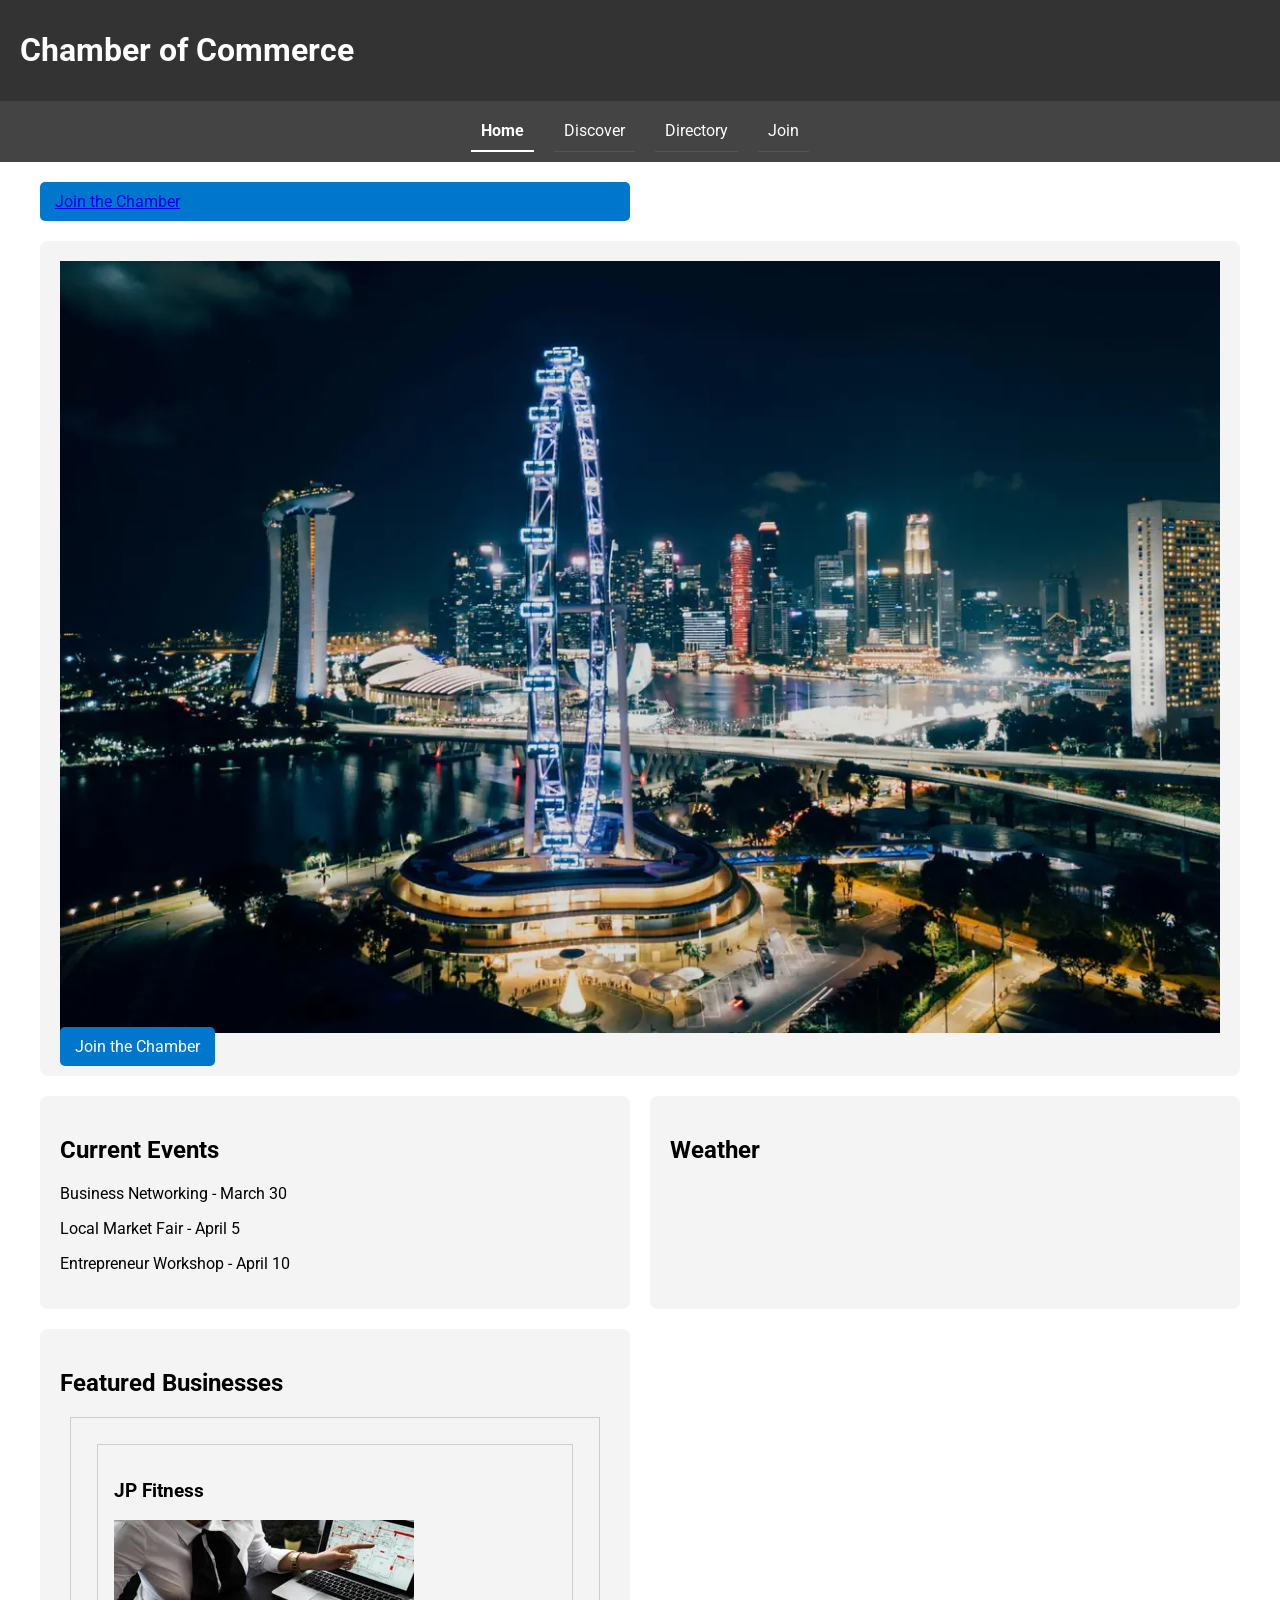
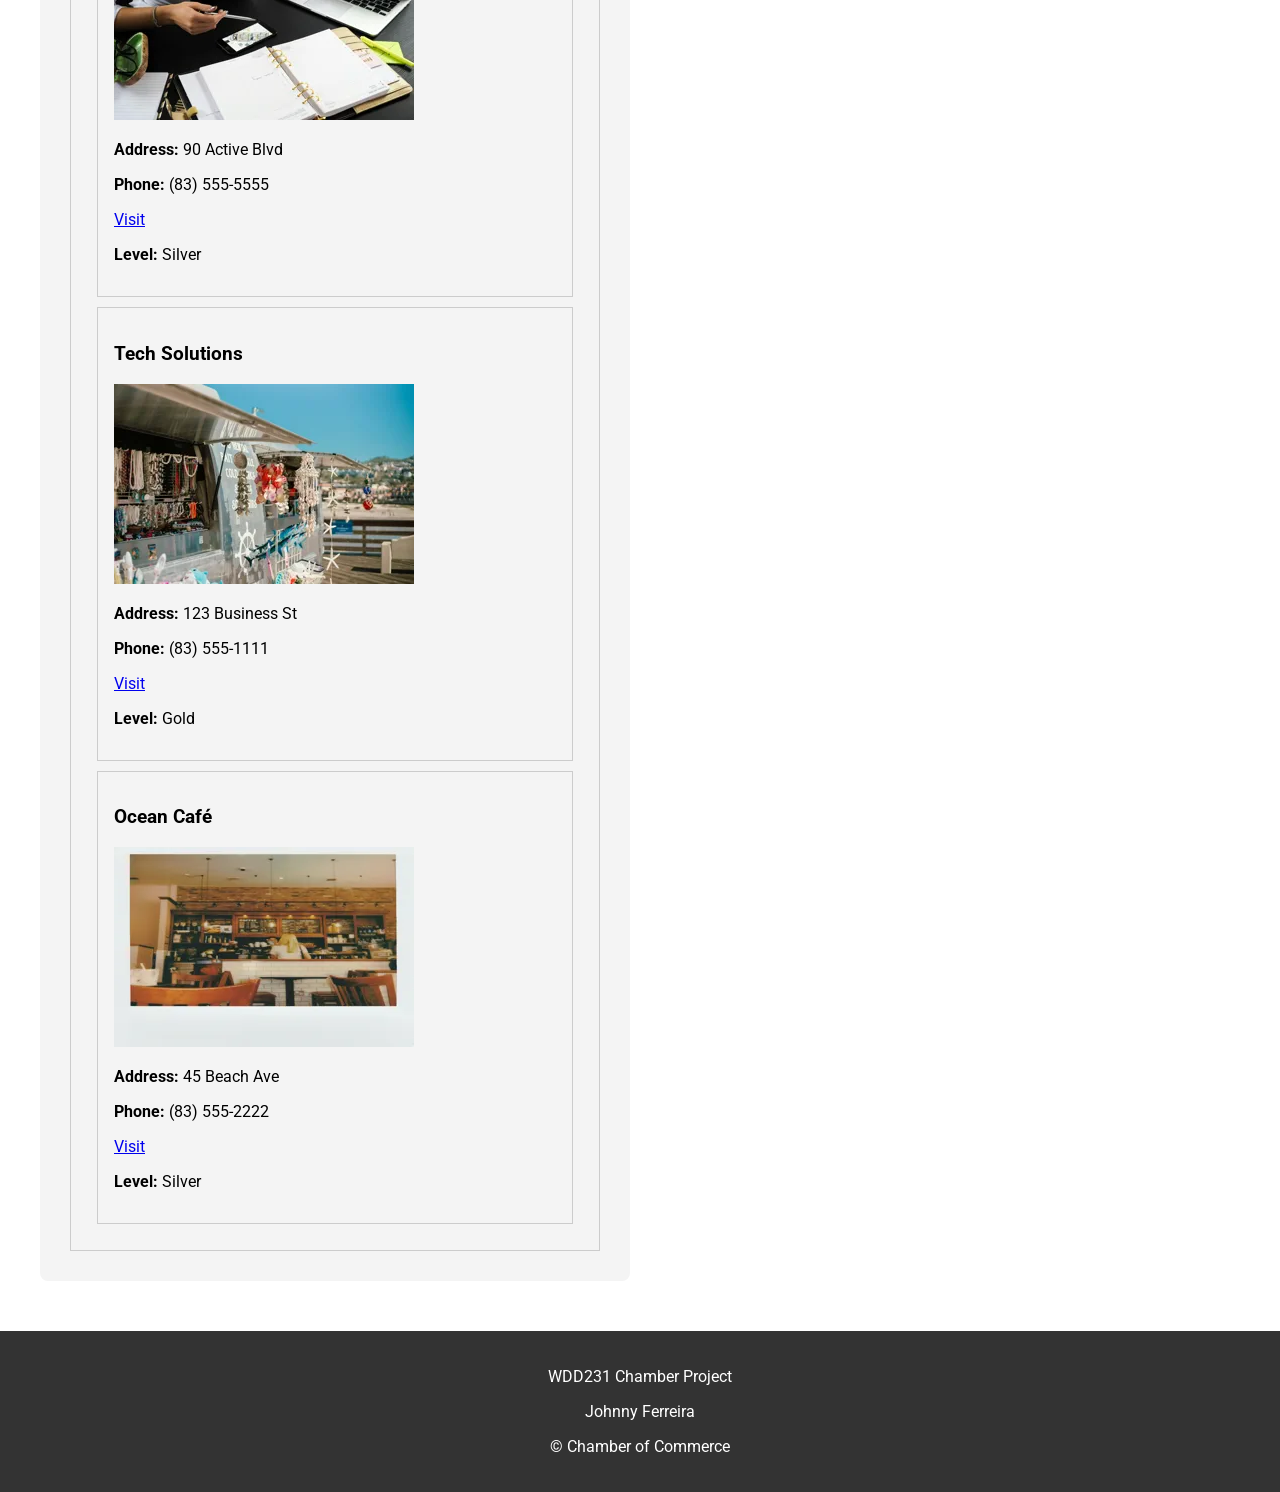
<file: chamber/index.html>
<!DOCTYPE html>
<html lang="en">

<head>

    <meta charset="UTF-8">
    <meta name="viewport" content="width=device-width, initial-scale=1.0">
    <title>Home | Chamber of Commerce</title>

    <meta name="description"
        content="Welcome to the Chamber of Commerce. Discover local businesses, events, and opportunities to connect and grow.">
    <meta name="author" content="Johnny Ferreira">

    <link rel="icon" href="images/favicon.ico">

    <meta property="og:title" content="Chamber of Commerce Home">
    <meta property="og:description"
        content="Discover local businesses, events, and opportunities through the Chamber of Commerce.">
    <meta property="og:image" content="https://johnny00ferreira.github.io/wdd231/images/chamber-og-image.webp">
    <meta property="og:url" content="https://johnny00ferreira.github.io/wdd231/chamber/index.html">
    <meta property="og:type" content="website">

    <link rel="stylesheet" href="styles/small.css">
    <link rel="stylesheet" href="styles/larger.css">
    <link rel="preconnect" href="https://fonts.googleapis.com">
    <link rel="preconnect" href="https://fonts.gstatic.com" crossorigin>
    <link href="https://fonts.googleapis.com/css2?family=Roboto:wght@400;700&display=swap" rel="stylesheet">

</head>

<body>

    <header>
        <h1>Chamber of Commerce</h1>
        <button id="menu" aria-label="Open navigation menu">☰</button>
    </header>

    <nav class="navigation">
        <a href="index.html" class="active">Home</a>
        <a href="discover.html">Discover</a>
        <a href="directory.html">Directory</a>
        <a href="join.html">Join</a>
    </nav>

    <main>


        <section class="cta">
            <h2 class="visually-hidden">Join the Chamber</h2>
            <a href="#" class="btn">Join the Chamber</a>
        </section>


        <section class="hero">
            <h2 class="visually-hidden">Welcome to the Chamber</h2>

            <img src="images/hero.webp" alt="City skyline representing local businesses">

            <a href="join.html" class="cta">Join the Chamber</a>
        </section>


        <section class="events">
            <h2>Current Events</h2>
            <p>Business Networking - March 30</p>
            <p>Local Market Fair - April 5</p>
            <p>Entrepreneur Workshop - April 10</p>
        </section>


        <section class="weather">
            <h2>Weather</h2>
            <p id="temp"></p>
            <p id="desc"></p>
            <div id="forecast"></div>
        </section>


        <section class="spotlights">
            <h2>Featured Businesses</h2>
            <div id="cards"></div>
        </section>

    </main>

    <footer>
        <p>WDD231 Chamber Project</p>
        <p>Johnny Ferreira</p>
        <p>© <span id="year"></span> Chamber of Commerce</p>
    </footer>


    <script src="scripts/navigation.js" defer></script>
    <script src="scripts/index.js" defer></script>

</body>

</html>
</file>
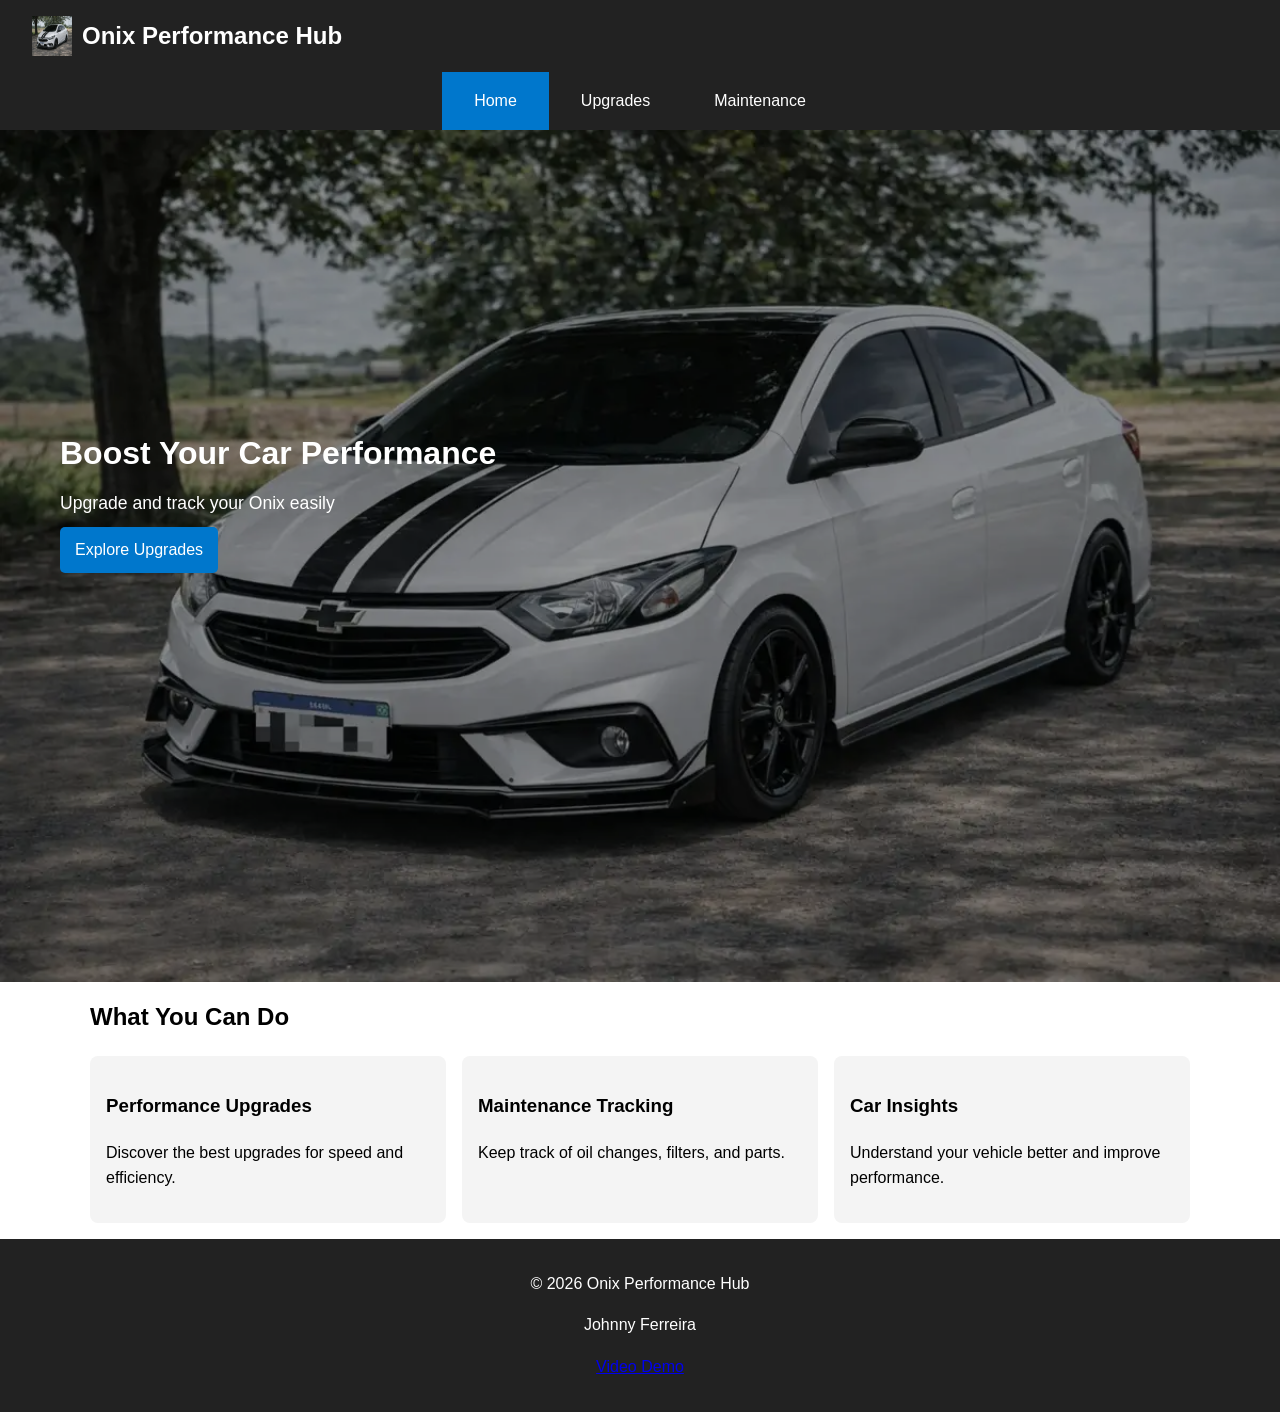
<file: finalproject/index.html>
<!DOCTYPE html>
<html lang="en">

<head>
    <meta charset="UTF-8">
    <meta name="viewport" content="width=device-width, initial-scale=1.0">
    <title>Onix Performance Hub | Home</title>
    <meta name="description" content="Track maintenance, upgrades and improve your Chevrolet Onix performance.">
    <meta name="author" content="Johnny Ferreira">
    <meta property="og:title" content="Onix Performance Hub - Car Upgrades and Maintenance">
    <meta property="og:description" content="Track maintenance, upgrades and improve your Chevrolet Onix performance easily.">
    <meta property="og:type" content="website">
    <meta property="og:image" content="https://johnny00ferreira.github.io/wdd231/chamber/finalproject/images/car.jpeg">
    <meta property="og:url" content="https://johnny00ferreira.github.io/wdd231/chamber/finalproject/index.html">
    <link rel="icon" href="images/favicon.ico">
    <link rel="preconnect" href="https://fonts.googleapis.com">
    <link rel="preconnect" href="https://fonts.gstatic.com" crossorigin>
    <link href="https://fonts.googleapis.com/css2?family=Roboto&display=swap" rel="stylesheet">
    <link rel="stylesheet" href="styles/small.css">
    <link rel="stylesheet" href="styles/larger.css">
</head>

<body>

    <header>
        <div class="logo">
            <img src="images/car.webp" alt="Onix logo">
            <h1>Onix Performance Hub</h1>
        </div>

        <button id="menu">☰</button>
    </header>

    <nav class="navigation">
        <a href="index.html" class="active">Home</a>
        <a href="upgrades.html">Upgrades</a>
        <a href="maintenance.html">Maintenance</a>
    </nav>

    <main>

        <section class="hero">
            <img src="images/car.webp" alt="Modified Chevrolet Onix">

            <div class="hero-text">
                <h2>Boost Your Car Performance</h2>
                <p>Upgrade and track your Onix easily</p>
                <a href="upgrades.html" class="btn">Explore Upgrades</a>
            </div>
        </section>

        <section class="features">
            <h2>What You Can Do</h2>

            <div class="grid">
                <div class="card">
                    <h3>Performance Upgrades</h3>
                    <p>Discover the best upgrades for speed and efficiency.</p>
                </div>

                <div class="card">
                    <h3>Maintenance Tracking</h3>
                    <p>Keep track of oil changes, filters, and parts.</p>
                </div>

                <div class="card">
                    <h3>Car Insights</h3>
                    <p>Understand your vehicle better and improve performance.</p>
                </div>
            </div>
        </section>

    </main>

    <footer>
        <p>© <span id="year"></span> Onix Performance Hub</p>
        <p>Johnny Ferreira</p>
        <p><a href="#">Video Demo</a></p>
    </footer>

    <script src="scripts/navigation.js" defer></script>
    <script src="scripts/main.js" defer></script>

</body>

</html>
</file>
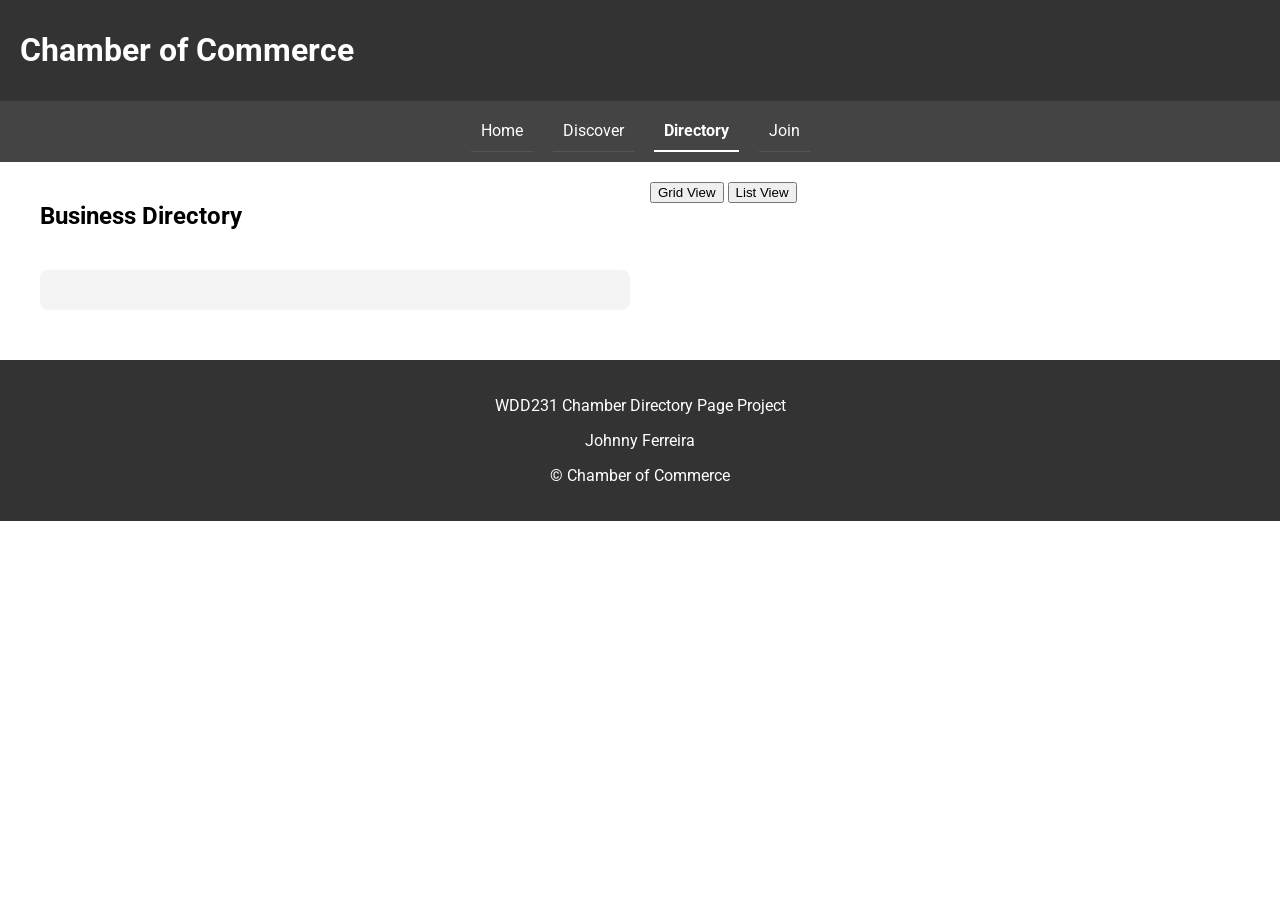
<file: chamber/directory.html>
<!DOCTYPE html>
<html lang="en">

<head>

<meta charset="UTF-8">
<meta name="viewport" content="width=device-width, initial-scale=1.0">
<title>Directory | Chamber of Commerce WDD231</title>
<meta name="description" content="Explore the Chamber of Commerce business directory with local companies, contact details, and membership levels supporting community growth.">
<meta name="author" content="Johnny Ferreira">
<link rel="icon" type="image/x-icon" href="images/favicon.ico">
<meta property="og:title" content="Chamber of Commerce Business Directory WDD231 Project">
<meta property="og:description" content="Explore the Chamber of Commerce business directory featuring local companies, contact information, and membership levels supporting community growth.">
<meta property="og:image" content="https://johnny00ferreira.github.io/wdd231/images/chamber-og-image.webp">
<meta property="og:url" content="https://johnny00ferreira.github.io/wdd231/chamber/directory.html">
<meta property="og:type" content="website">
<link rel="stylesheet" href="styles/small.css">
<link rel="stylesheet" href="styles/larger.css">
<link rel="stylesheet" href="styles/directory.css">
<link rel="preconnect" href="https://fonts.googleapis.com">
<link rel="preconnect" href="https://fonts.gstatic.com" crossorigin>
<link href="https://fonts.googleapis.com/css2?family=Roboto:wght@400;700&display=swap" rel="stylesheet">

</head>

<body>

    <header>
        <h1>Chamber of Commerce</h1>
        <button id="menu">☰</button>
    </header>
    
    <nav class="navigation">
        <a href="index.html">Home</a>
        <a href="discover.html">Discover</a>
        <a href="directory.html" class="active">Directory</a>
        <a href="join.html">Join</a>
    </nav>

    <main>

        <h2>Business Directory</h2>

        <div class="view-buttons">
            <button id="grid">Grid View</button>
            <button id="list">List View</button>
        </div>

        <section id="members" class="grid">
            <h3 class="visually-hidden">Business Members</h3>
        </section>

    </main>

    <footer>

        <p>WDD231 Chamber Directory Page Project</p>
        <p>Johnny Ferreira</p>
        <p>© <span id="year"></span> Chamber of Commerce</p>

    </footer>

<script src="scripts/navigation.js" defer></script>
<script src="scripts/directory.js" defer></script>

</body>

</html>
</file>
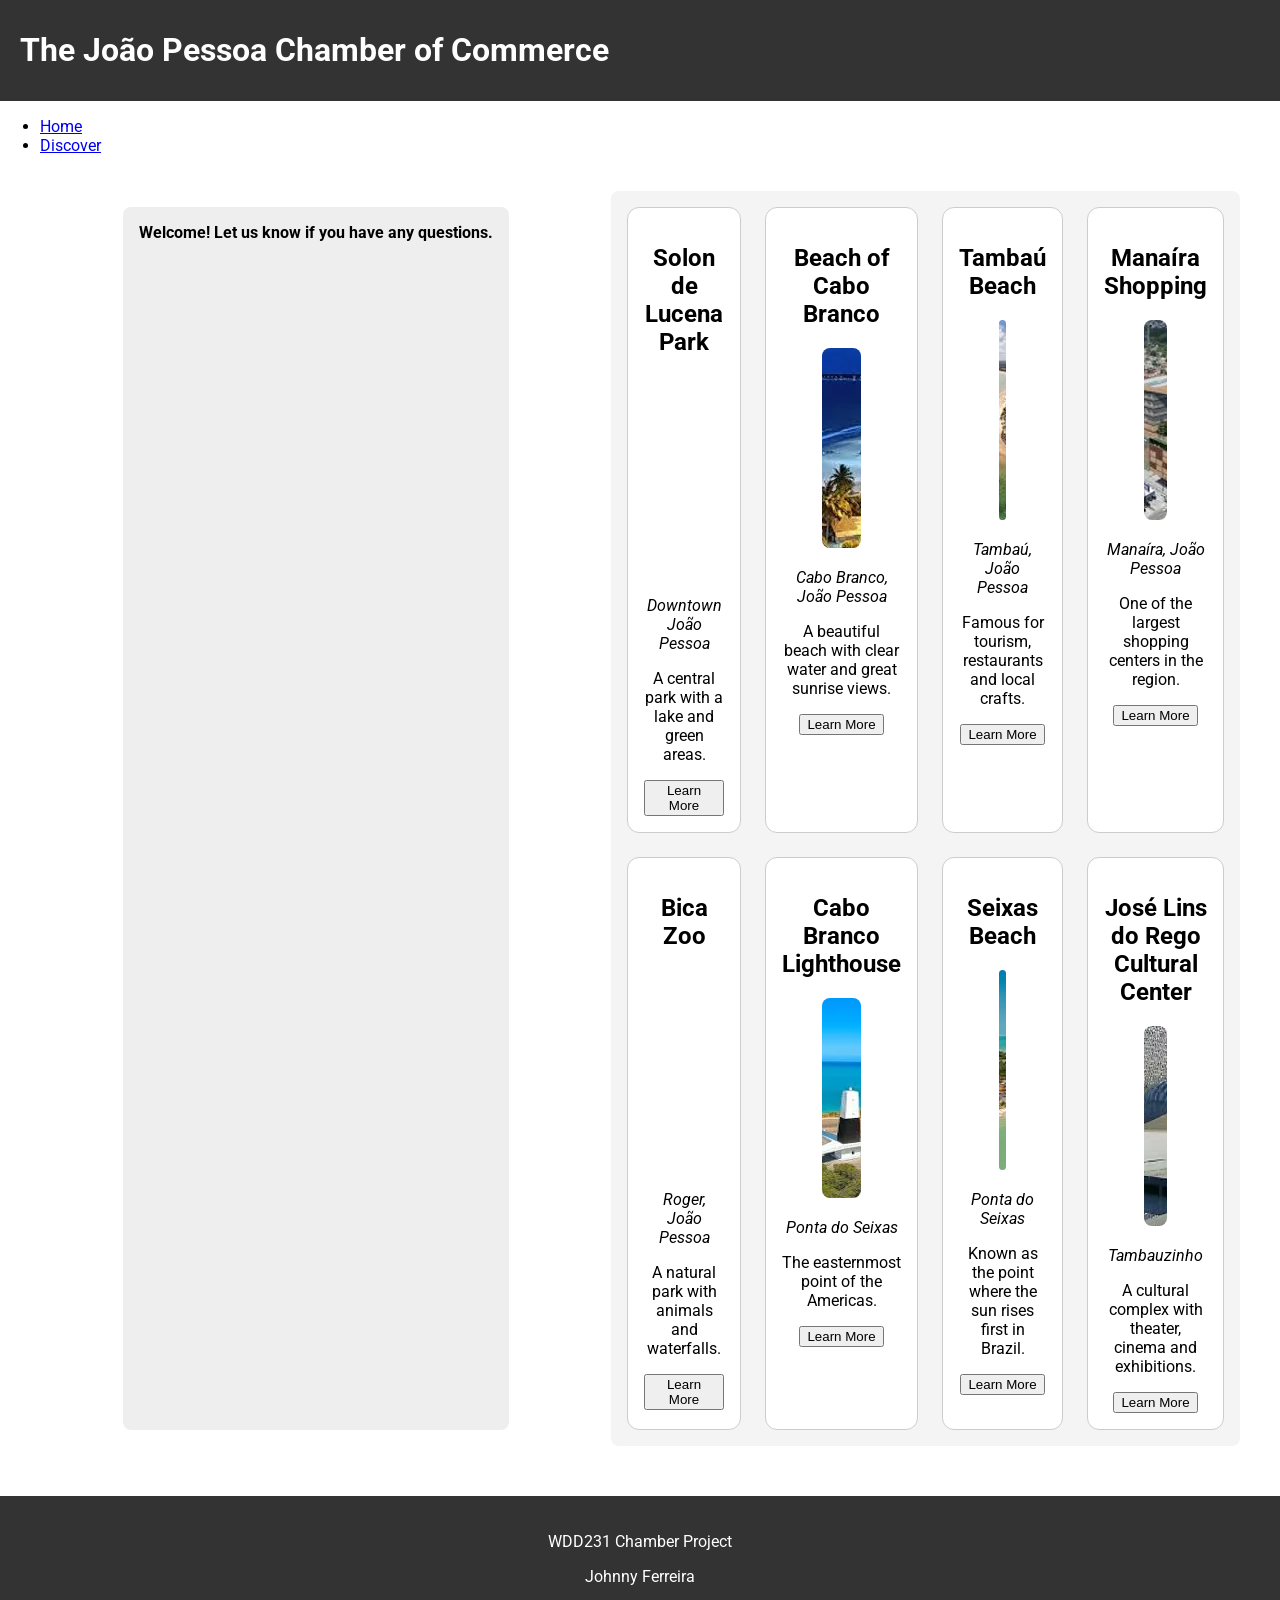
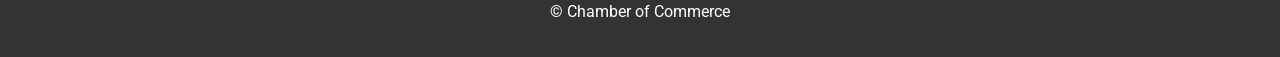
<file: chamber/discover.html>
<!DOCTYPE html>
<html lang="en">

<head>
    <meta charset="UTF-8">
    <meta name="viewport" content="width=device-width, initial-scale=1.0">

    <meta name="author" content="Johnny Ferreira">
    <meta name="description"
        content="Explore the best places in João Pessoa including beaches, parks, shopping centers and cultural attractions. Discover local highlights and plan your visit.">
    <title>Discover and the João Pessoa Chamber of Commerce</title>
    <meta property="og:title" content="Discover the João Pessoa Chamber of Commerce">
    <meta property="og:description"
        content="Explore the best places in João Pessoa including beaches, parks, shopping centers and cultural attractions.">
    <meta property="og:image" content="https://johnny00ferreira.github.io/wdd231/images/hero.webp">
    <meta property="og:url" content="https://johnny00ferreira.github.io/wdd231/chamber/discover.html">
    <meta property="og:type" content="website">
    <link rel="preconnect" href="https://fonts.googleapis.com">
    <link rel="preconnect" href="https://fonts.gstatic.com" crossorigin>
    <link href="https://fonts.googleapis.com/css2?family=Roboto:wght@400;700&display=swap" rel="stylesheet">
    <link rel="icon" href="images/favicon.ico">
    <link rel="stylesheet" href="styles/small.css">
    <link rel="stylesheet" href="styles/larger.css">
    <link rel="stylesheet" href="styles/discover.css">

    <script type="module" src="scripts/discover.js"></script>
</head>

<body>

    <header>
        <h1>The João Pessoa Chamber of Commerce</h1>
    </header>

    <nav>
        <ul>
            <li><a href="index.html">Home</a></li>
            <li><a href="discover.html">Discover</a></li>
        </ul>
    </nav>

    <main>
    
        <section id="visitor-message">
            <h2 class="visually-hidden">Visitor Message</h2>
        </section>
    
        <section class="cards-container" id="cards">
            <h2 class="visually-hidden">Places of Interest</h2>
        </section>
    
    </main>

    <footer>
        <p>WDD231 Chamber Project</p>
        <p>Johnny Ferreira</p>
        <p>© <span id="year"></span> Chamber of Commerce</p>
    </footer>

</body>

</html>
</file>
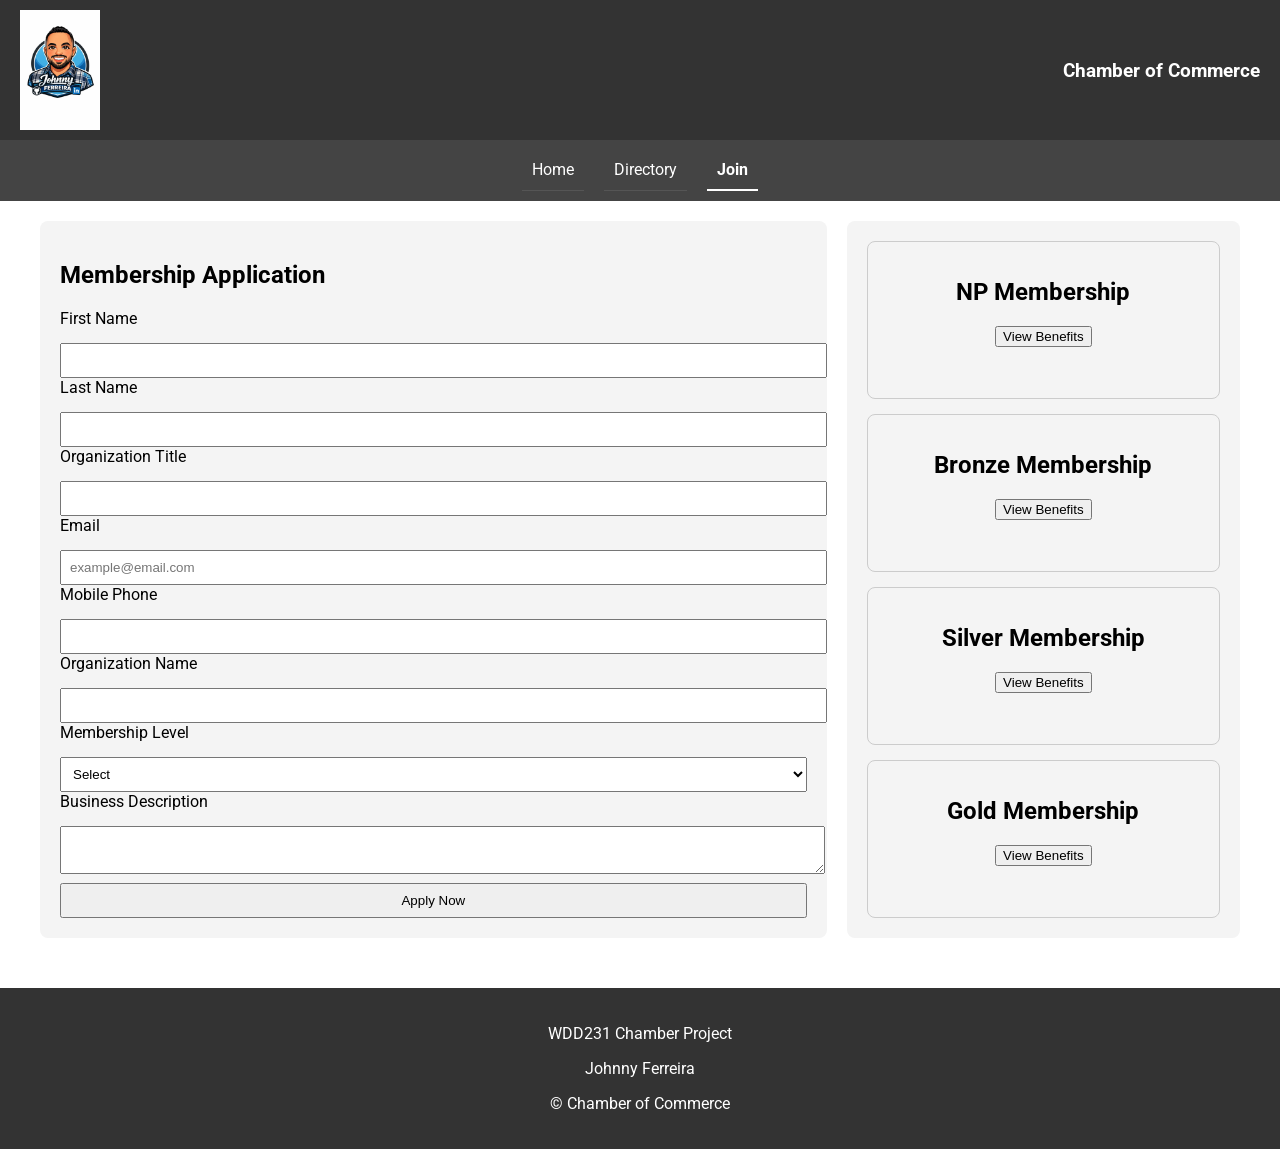
<file: chamber/join.html>
<!DOCTYPE html>
<html lang="en">

<head>
    <meta charset="UTF-8">
    <meta name="viewport" content="width=device-width, initial-scale=1.0">
    <meta name="description"
        content="Join the Chamber of Commerce to grow your business. Choose from NP, Bronze, Silver, or Gold membership levels and apply online.">
    <meta name="author" content="Johnny Ferreira da Silva">
    <title>Join the João Pessoa Chamber of Commerce</title>
    <meta property="og:title" content="Join the João Pessoa Chamber of Commerce">
    <meta property="og:description"
        content="Join the João Pessoa Chamber of Commerce to grow your business. Choose from NP, Bronze, Silver, or Gold membership levels and apply online.">
    <meta property="og:image" content="https://johnny00ferreira.github.io/wdd231/chamber/images/logo.webp">
    <meta property="og:url" content="https://johnny00ferreira.github.io/wdd231/chamber/join.html">
    <link rel="preconnect" href="https://fonts.googleapis.com">
    <link rel="preconnect" href="https://fonts.gstatic.com" crossorigin>
    <link href="https://fonts.googleapis.com/css2?family=Roboto&display=swap" rel="stylesheet">
    <link rel="icon" href="images/favicon.ico">
    <link rel="stylesheet" href="styles/small.css">
    <link rel="stylesheet" href="styles/larger.css">
    <script defer src="scripts/navigation.js"></script>
    <script defer src="scripts/join.js"></script>
</head>

<body>

    <header>
        <img src="images/logo.webp" alt="Chamber Logo">
        <span>Chamber of Commerce</span>
        <button id="menu">☰</button>
    </header>

    <nav class="navigation">
        <a href="index.html">Home</a>
        <a href="directory.html">Directory</a>
        <a href="join.html" class="active">Join</a>
    </nav>

    <main class="join-container">

        <section>
            <h1>Membership Application</h1>

            <form method="get" action="thankyou.html" class="join-form">

                <label for="firstName">First Name</label>
                <input id="firstName" type="text" name="firstName" title="Enter your first name"
                    autocomplete="given-name" required>

                <label for="lastName">Last Name</label>
                <input id="lastName" type="text" name="lastName" title="Enter your last name" autocomplete="family-name"
                    required>

                <label for="orgTitle">Organization Title</label>
                <input id="orgTitle" type="text" name="orgTitle"
                    title="Minimum 7 characters, letters, hyphens and spaces" pattern="[A-Za-z\s-]{7,}"
                    autocomplete="organization-title">

                <label for="email">Email</label>
                <input id="email" type="email" name="email" placeholder="example@email.com" title="Enter your email"
                    autocomplete="email" required>

                <label for="phone">Mobile Phone</label>
                <input id="phone" type="tel" name="phone" title="Enter your phone" autocomplete="tel" required>

                <label for="organization">Organization Name</label>
                <input id="organization" type="text" name="organization" title="Enter organization name"
                    autocomplete="organization" required>

                <label for="membership">Membership Level</label>
                <select id="membership" name="membership" required>
                    <option value="">Select</option>
                    <option value="np">NP Membership</option>
                    <option value="bronze">Bronze</option>
                    <option value="silver">Silver</option>
                    <option value="gold">Gold</option>
                </select>

                <label for="description">Business Description</label>
                <textarea id="description" name="description" title="Describe your business"></textarea>

                <input type="hidden" id="timestamp" name="timestamp">

                <input type="submit" value="Apply Now">

            </form>
        </section>

        <section class="join-cards">

            <div class="join-card">
                <h2>NP Membership</h2>
                <button data-modal="npModal" aria-label="View NP membership benefits">View Benefits</button>
            </div>

            <div class="join-card">
                <h2>Bronze Membership</h2>
                <button data-modal="bronzeModal" aria-label="View Bronze membership benefits">View Benefits</button>
            </div>

            <div class="join-card">
                <h2>Silver Membership</h2>
                <button data-modal="silverModal" aria-label="View Silver membership benefits">View Benefits</button>
            </div>

            <div class="join-card">
                <h2>Gold Membership</h2>
                <button data-modal="goldModal" aria-label="View Gold membership benefits">View Benefits</button>
            </div>

        </section>

    </main>

    <!-- MODALS -->
    <dialog id="npModal">
        <p>Free membership for non-profit organizations.</p>
        <button data-close>Close</button>
    </dialog>

    <dialog id="bronzeModal">
        <p>Basic advertising and networking opportunities.</p>
        <button data-close>Close</button>
    </dialog>

    <dialog id="silverModal">
        <p>Event discounts and increased visibility.</p>
        <button data-close>Close</button>
    </dialog>

    <dialog id="goldModal">
        <p>Premium exposure, training, and featured promotions.</p>
        <button data-close>Close</button>
    </dialog>

    <footer>
        <p>WDD231 Chamber Project</p>
        <p>Johnny Ferreira</p>
        <p>© <span id="year"></span> Chamber of Commerce</p>
    </footer>

</body>

</html>
</file>
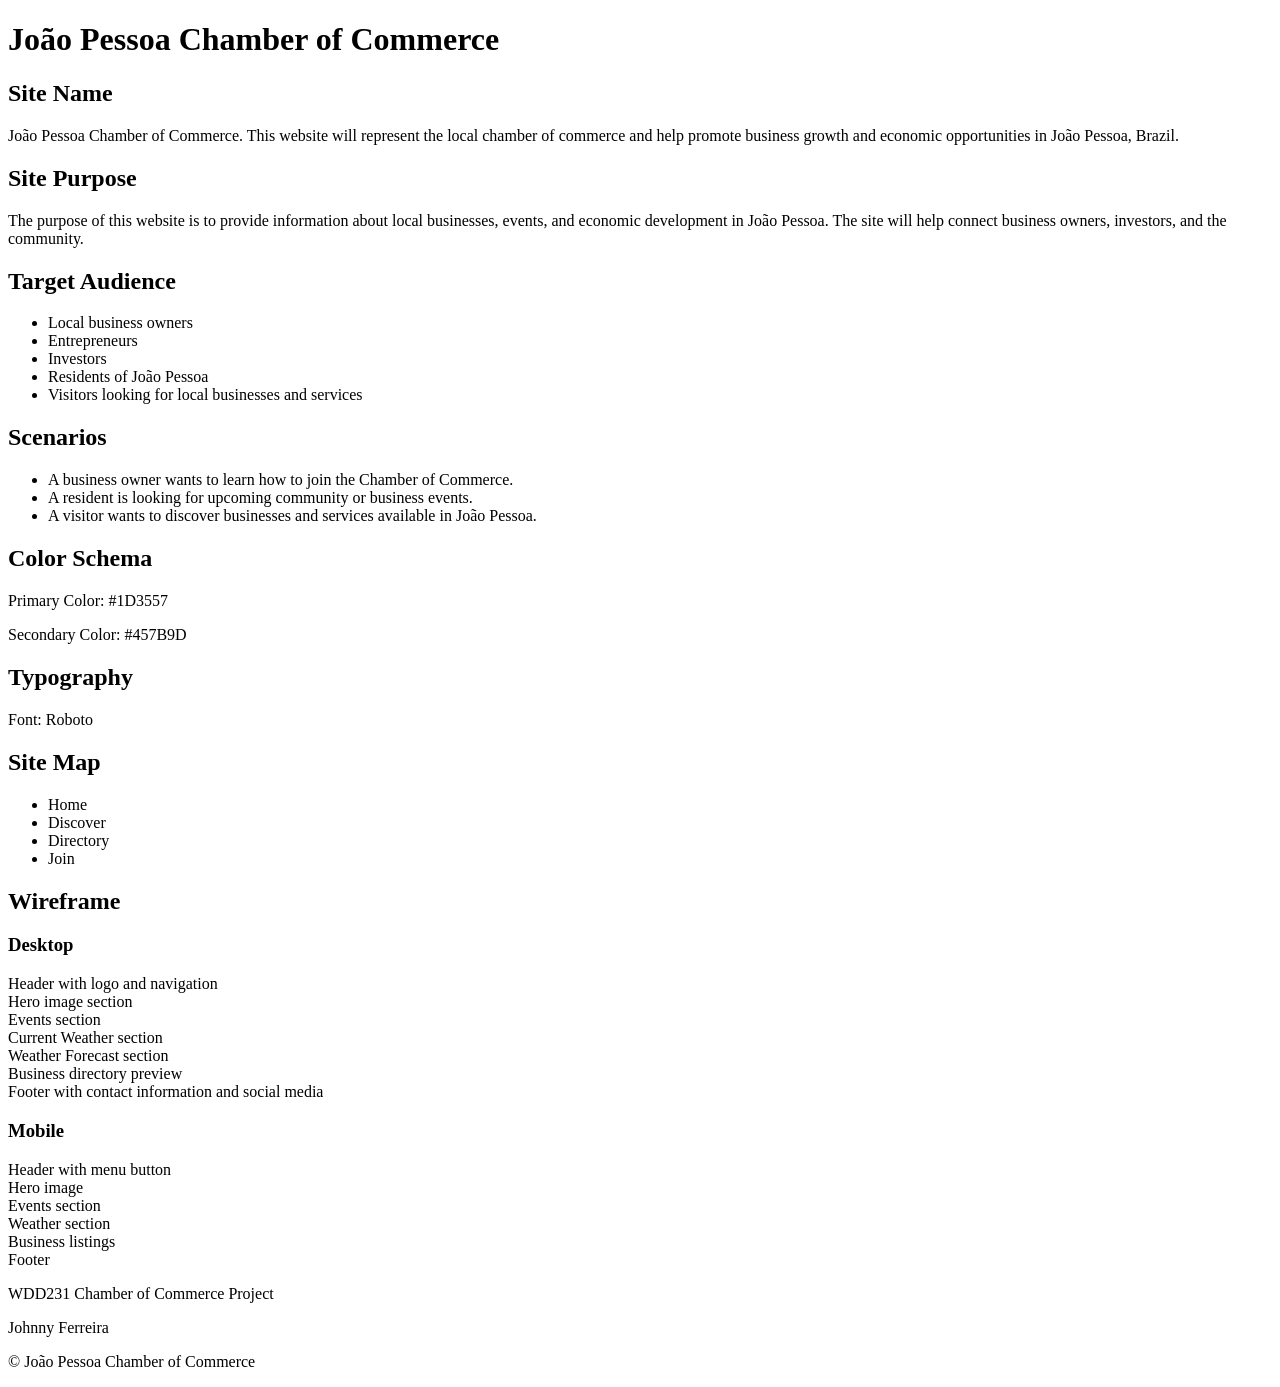
<file: chamber/siteplan.html>
<!DOCTYPE html>
<html lang="en">

<head>

    <meta charset="UTF-8">
    <meta name="viewport" content="width=device-width, initial-scale=1.0">

    <title>Site Plan | João Pessoa Chamber of Commerce</title>

    <meta name="description" content="Site plan for the João Pessoa Chamber of Commerce project.">
    <meta name="author" content="Johnny Ferreira">

</head>

<body>

    <h1>João Pessoa Chamber of Commerce</h1>

    <h2>Site Name</h2>
    <p>
        João Pessoa Chamber of Commerce.
        This website will represent the local chamber of commerce and help promote
        business growth and economic opportunities in João Pessoa, Brazil.
    </p>


    <h2>Site Purpose</h2>
    <p>
        The purpose of this website is to provide information about local businesses,
        events, and economic development in João Pessoa. The site will help connect
        business owners, investors, and the community.
    </p>


    <h2>Target Audience</h2>

    <ul>
        <li>Local business owners</li>
        <li>Entrepreneurs</li>
        <li>Investors</li>
        <li>Residents of João Pessoa</li>
        <li>Visitors looking for local businesses and services</li>
    </ul>


    <h2>Scenarios</h2>

    <ul>
        <li>A business owner wants to learn how to join the Chamber of Commerce.</li>

        <li>A resident is looking for upcoming community or business events.</li>

        <li>A visitor wants to discover businesses and services available in João Pessoa.</li>
    </ul>


    <h2>Color Schema</h2>

    <p>Primary Color: #1D3557</p>
    <p>Secondary Color: #457B9D</p>


    <h2>Typography</h2>

    <p>Font: Roboto</p>


    <h2>Site Map</h2>

    <ul>
        <li>Home</li>
        <li>Discover</li>
        <li>Directory</li>
        <li>Join</li>
    </ul>


    <h2>Wireframe</h2>

    <h3>Desktop</h3>

    <p>
        Header with logo and navigation<br>
        Hero image section<br>
        Events section<br>
        Current Weather section<br>
        Weather Forecast section<br>
        Business directory preview<br>
        Footer with contact information and social media
    </p>


    <h3>Mobile</h3>

    <p>
        Header with menu button<br>
        Hero image<br>
        Events section<br>
        Weather section<br>
        Business listings<br>
        Footer
    </p>


    <footer>

        <p>WDD231 Chamber of Commerce Project</p>

        <p>Johnny Ferreira</p>

        <p>© <span id="year"></span> João Pessoa Chamber of Commerce</p>

        <p id="lastModified"></p>

    </footer>

</body>

</html>
</file>
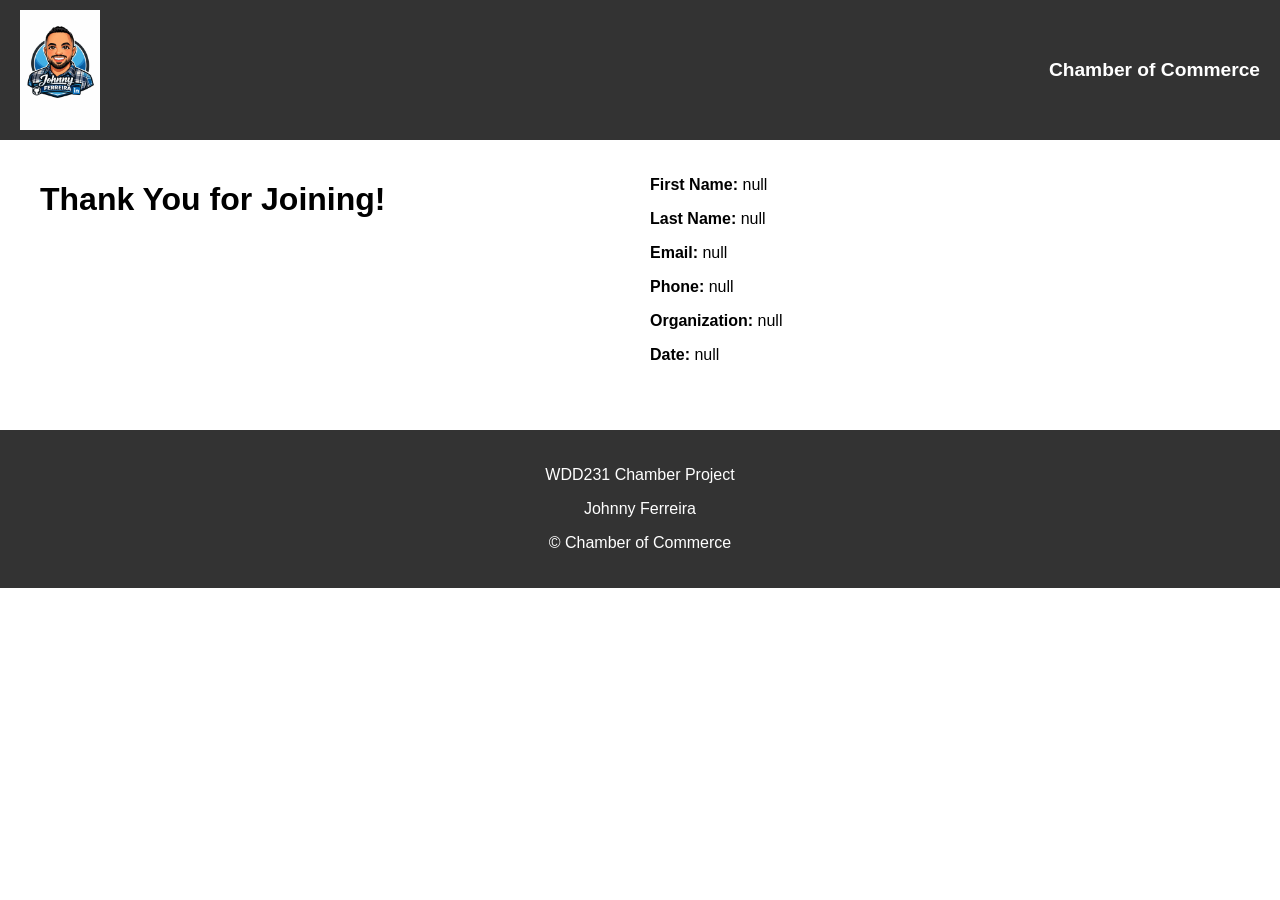
<file: chamber/thankyou.html>
<!DOCTYPE html>
<html lang="en">

<head>
    <meta charset="UTF-8">
    <meta name="viewport" content="width=device-width, initial-scale=1.0">
    <meta name="description" content="Thank you for joining the Chamber of Commerce. Your membership application has been received successfully.">
    <meta name="author" content="Johnny Ferreira da Silva">
    <title>Thank You - Chamber of Commerce</title>
    <link rel="stylesheet" href="styles/small.css">
    <link rel="stylesheet" href="styles/larger.css">
    <script defer src="scripts/thankyou.js"></script>
</head>

<body>

    <header>
        <img src="images/logo.webp" alt="Chamber Logo">
        <span>Chamber of Commerce</span>
    </header>

    <main>
        <h1>Thank You for Joining!</h1>

        <div id="output"></div>
    </main>

   <footer>
        <p>WDD231 Chamber Project</p>
        <p>Johnny Ferreira</p>
        <p>© <span id="year"></span> Chamber of Commerce</p>
    </footer>

</body>

</html>
</file>
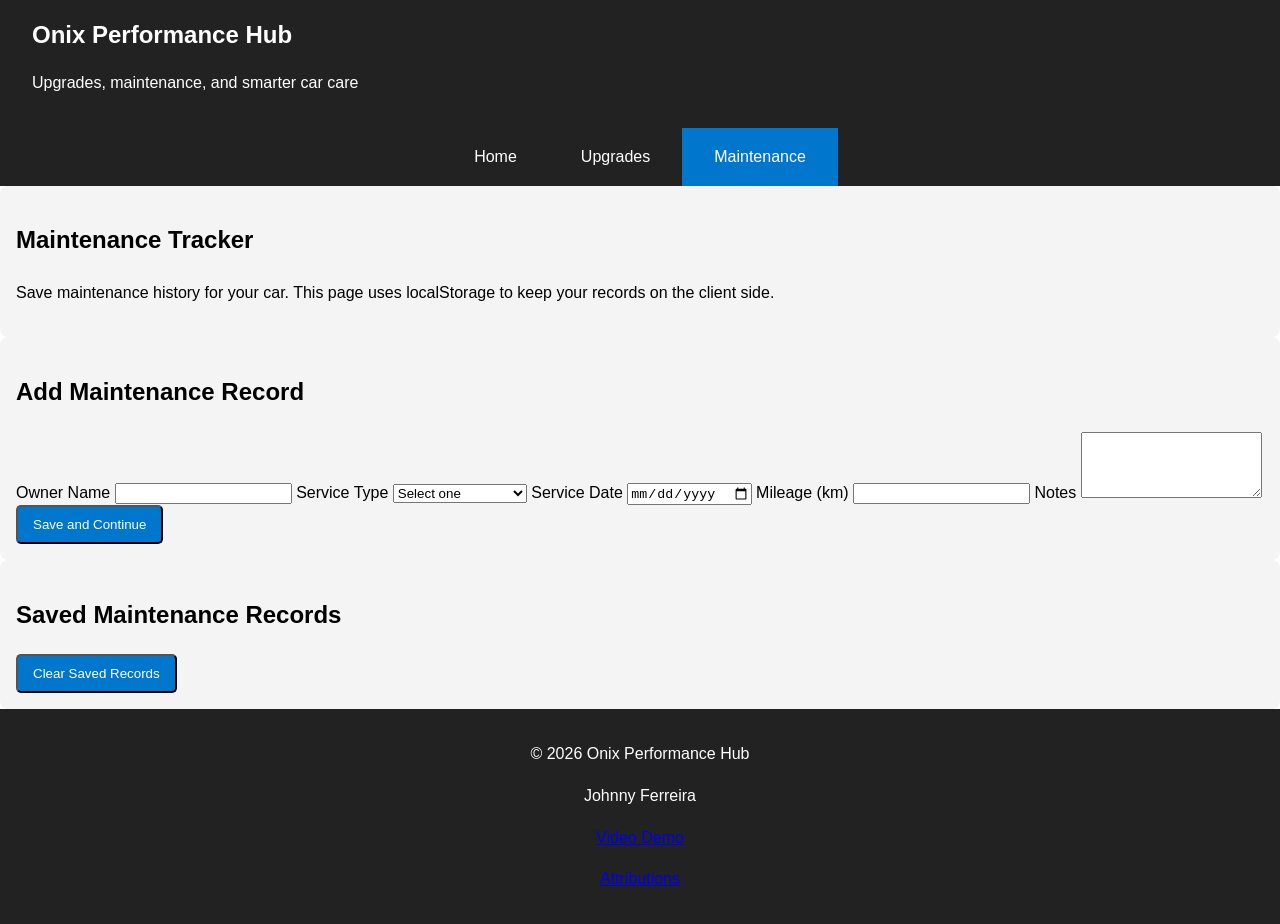
<file: finalproject/maintenance.html>
<!DOCTYPE html>
<html lang="en">

<head>
    <meta charset="UTF-8">
    <meta name="viewport" content="width=device-width, initial-scale=1.0">
    <title>Onix Performance Hub | Maintenance</title>
    <meta name="description" content="Track Chevrolet Onix maintenance items, save service details with localStorage, and submit a service form.">
    <meta name="author" content="Johnny Ferreira">
    <meta property="og:title" content="Onix Performance Hub | Maintenance">
    <meta property="og:description" content="Track your car maintenance history, save service records, and manage your Chevrolet Onix care easily.">
    <meta property="og:type" content="website">
    <meta property="og:url" content="https://johnny00ferreira.github.io/wdd231/chamber/finalproject/maintenance.html">
    <meta property="og:image" content="https://johnny00ferreira.github.io/wdd231/chamber/finalproject/images/hero-car.webp">
    <link rel="icon" href="images/favicon.ico">
    <link rel="preconnect" href="https://fonts.googleapis.com">
    <link rel="preconnect" href="https://fonts.gstatic.com" crossorigin>
    <link href="https://fonts.googleapis.com/css2?family=Roboto&display=swap" rel="stylesheet">
    <link rel="stylesheet" href="styles/small.css">
    <link rel="stylesheet" href="styles/larger.css">
</head>

<body>
    <header>
        <div class="brand">
            <h1>Onix Performance Hub</h1>
            <p class="tagline">Upgrades, maintenance, and smarter car care</p>
        </div>
        <button id="menu" aria-label="Open navigation menu" aria-expanded="false">☰</button>
    </header>

    <nav class="navigation">
        <a href="index.html">Home</a>
        <a href="upgrades.html">Upgrades</a>
        <a href="maintenance.html" class="active">Maintenance</a>
    </nav>

    <main>
        <section class="page-intro card">
            <h2>Maintenance Tracker</h2>
            <p>
                Save maintenance history for your car. This page uses localStorage to keep your records on the client
                side.
            </p>
        </section>

        <div class="form-layout">
            <section class="card">
                <h2>Add Maintenance Record</h2>

                <form method="get" action="thankyou.html" id="maintenance-form">
                    <label for="owner">Owner Name</label>
                    <input type="text" id="owner" name="owner" required>

                    <label for="service">Service Type</label>
                    <select id="service" name="service" required>
                        <option value="">Select one</option>
                        <option value="Oil Change">Oil Change</option>
                        <option value="Air Filter">Air Filter</option>
                        <option value="Spark Plugs">Spark Plugs</option>
                        <option value="Brake Service">Brake Service</option>
                        <option value="Tire Rotation">Tire Rotation</option>
                        <option value="Suspension Check">Suspension Check</option>
                    </select>

                    <label for="service-date">Service Date</label>
                    <input type="date" id="service-date" name="service-date" required>

                    <label for="mileage">Mileage (km)</label>
                    <input type="number" id="mileage" name="mileage" required>

                    <label for="notes">Notes</label>
                    <textarea id="notes" name="notes" rows="4"></textarea>

                    <button type="submit" class="btn">Save and Continue</button>
                </form>
            </section>

            <section class="card">
                <h2>Saved Maintenance Records</h2>
                <div id="saved-records"></div>
                <button type="button" id="clear-records" class="btn secondary-btn">
                    Clear Saved Records
                </button>
            </section>

        </div>
    </main>

    <footer>
        <p>© <span id="year"></span> Onix Performance Hub</p>
        <p>Johnny Ferreira</p>
        <p><a href="#">Video Demo</a></p>
        <p><a href="#">Attributions</a></p>
    </footer>

    <script src="scripts/navigation.js" defer></script>
    <script src="scripts/maintenance.js" defer></script>

    <script>
        document.getElementById("year").textContent = new Date().getFullYear();
    </script>
</body>

</html>
</file>
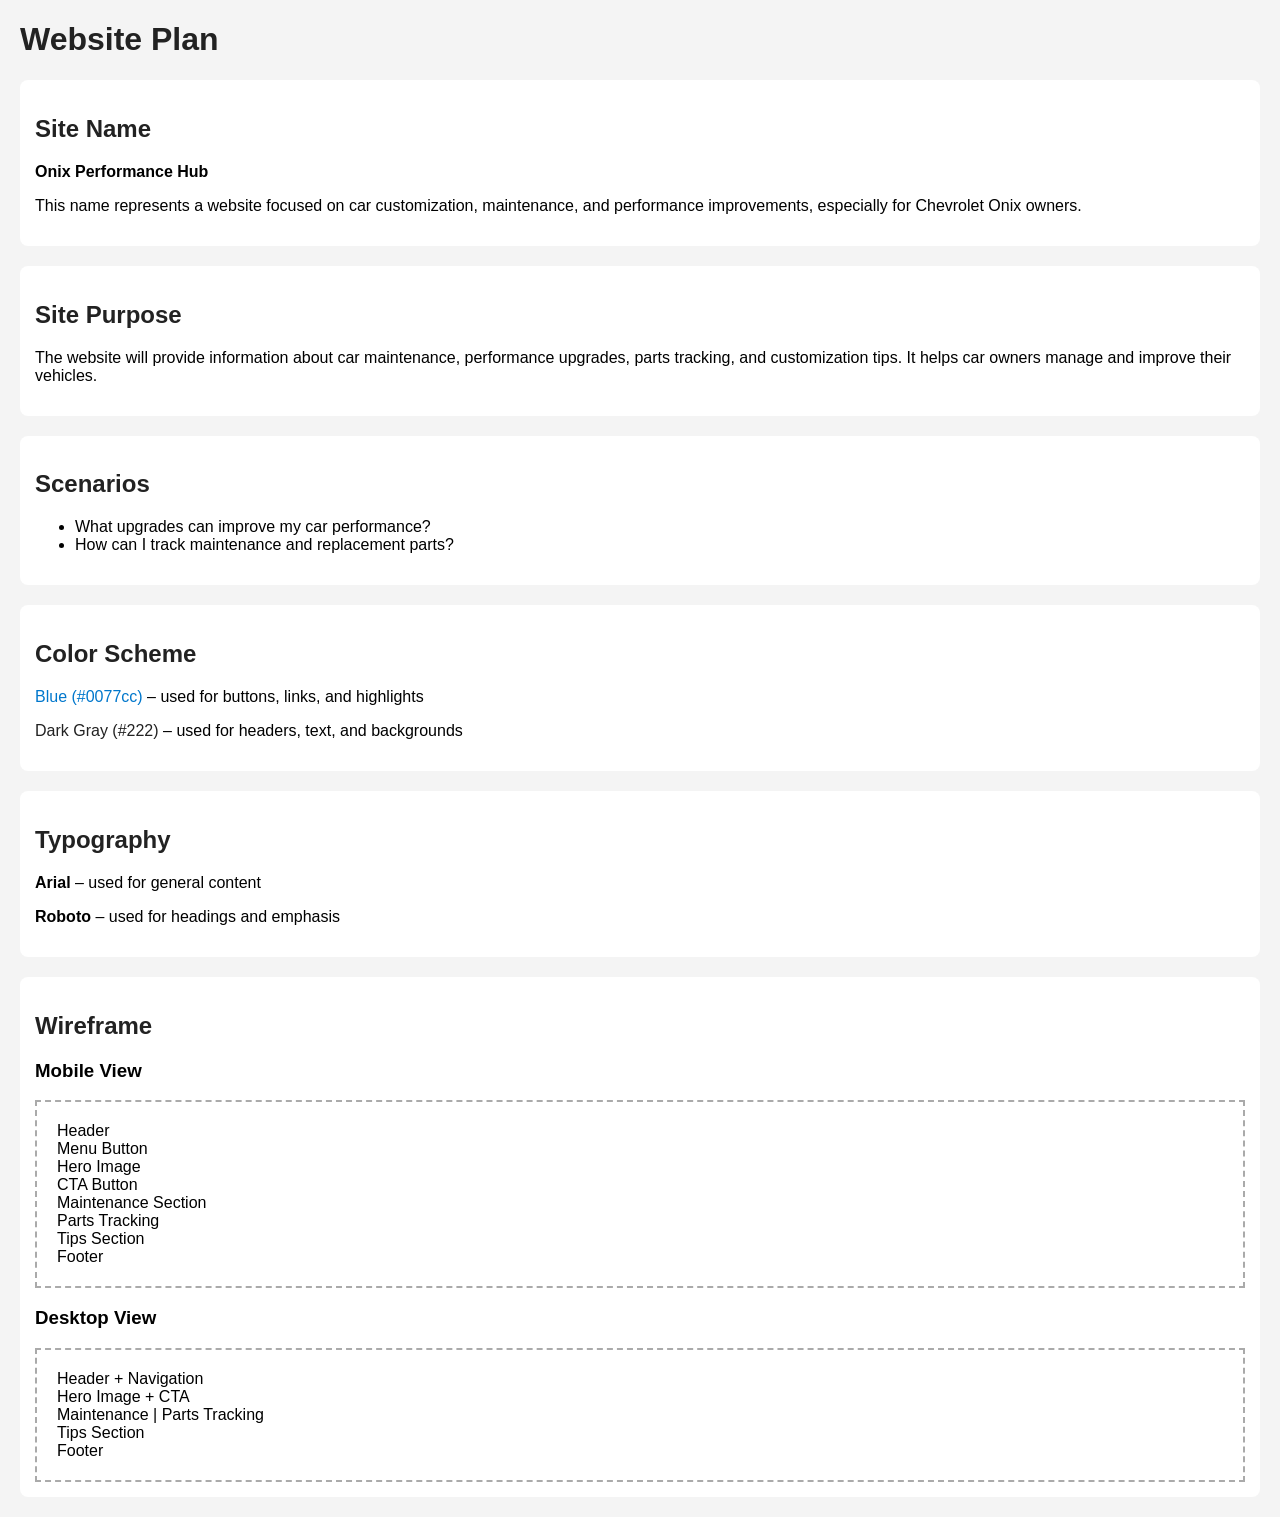
<file: finalproject/siteplan.html>
<!DOCTYPE html>
<html lang="en">

<head>
    <meta charset="UTF-8">
    <meta name="viewport" content="width=device-width, initial-scale=1.0">
    <title>Site Plan - Onix Performance Hub</title>

    <style>
        body {
            font-family: Arial, sans-serif;
            margin: 20px;
            background: #f4f4f4;
        }

        h1,
        h2 {
            color: #222;
        }

        section {
            background: white;
            padding: 15px;
            margin-bottom: 20px;
            border-radius: 8px;
        }

        .blue {
            color: #0077cc;
        }

        .dark {
            color: #222;
        }

        .wireframe {
            border: 2px dashed #aaa;
            padding: 20px;
            margin-top: 10px;
        }
    </style>
</head>

<body>

    <h1>Website Plan</h1>

    <section>
        <h2>Site Name</h2>
        <p><strong>Onix Performance Hub</strong></p>
        <p>This name represents a website focused on car customization, maintenance, and performance improvements,
            especially for Chevrolet Onix owners.</p>
    </section>

    <section>
        <h2>Site Purpose</h2>
        <p>The website will provide information about car maintenance, performance upgrades, parts tracking, and
            customization tips. It helps car owners manage and improve their vehicles.</p>
    </section>

    <section>
        <h2>Scenarios</h2>
        <ul>
            <li>What upgrades can improve my car performance?</li>
            <li>How can I track maintenance and replacement parts?</li>
        </ul>
    </section>

    <section>
        <h2>Color Scheme</h2>
        <p><span class="blue">Blue (#0077cc)</span> – used for buttons, links, and highlights</p>
        <p><span class="dark">Dark Gray (#222)</span> – used for headers, text, and backgrounds</p>
    </section>

    <section>
        <h2>Typography</h2>
        <p><strong>Arial</strong> – used for general content</p>
        <p><strong>Roboto</strong> – used for headings and emphasis</p>
    </section>

    <section>
        <h2>Wireframe</h2>

        <h3>Mobile View</h3>
        <div class="wireframe">
            Header<br>
            Menu Button<br>
            Hero Image<br>
            CTA Button<br>
            Maintenance Section<br>
            Parts Tracking<br>
            Tips Section<br>
            Footer
        </div>

        <h3>Desktop View</h3>
        <div class="wireframe">
            Header + Navigation<br>
            Hero Image + CTA<br>
            Maintenance | Parts Tracking<br>
            Tips Section<br>
            Footer
        </div>
    </section>

</body>

</html>
</file>
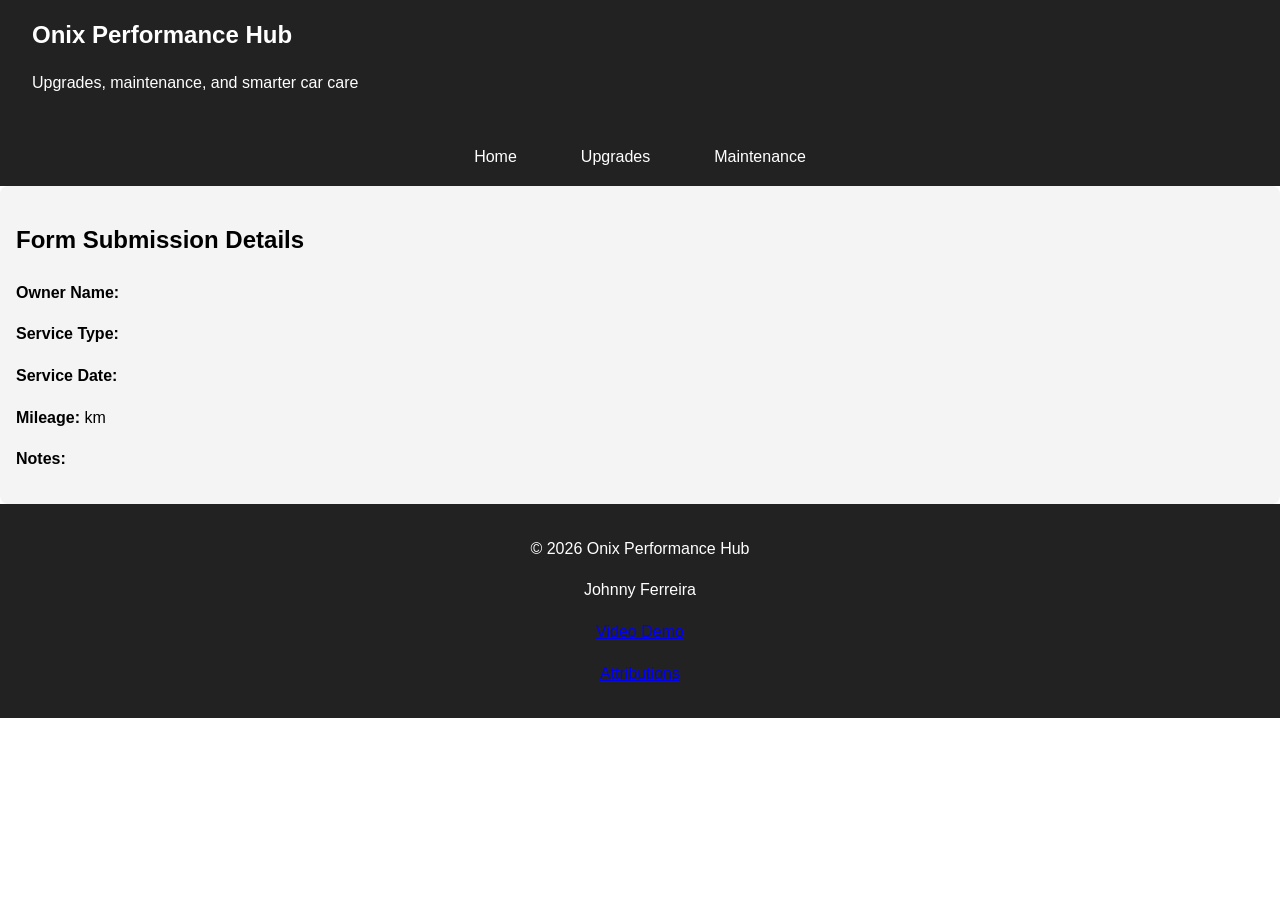
<file: finalproject/thankyou.html>
<!DOCTYPE html>
<html lang="en">

<head>
    <meta charset="UTF-8">
    <meta name="viewport" content="width=device-width, initial-scale=1.0">
    <title>Onix Performance Hub | Thank You</title>
    <meta name="description" content="View the submitted maintenance form details for Onix Performance Hub.">
    <meta name="author" content="Johnny Ferreira">
    <meta property="og:title" content="Onix Performance Hub - Submission Details">
    <meta property="og:description" content="View your submitted maintenance form details easily.">
    <meta property="og:type" content="website">
    <meta property="og:image" content="https://johnny00ferreira.github.io/wdd231/chamber/finalproject/images/car.webp">
    <meta property="og:url" content="https://johnny00ferreira.github.io/wdd231/chamber/finalproject/thankyou.html">
    <link rel="icon" href="images/favicon.ico">
    <link rel="preconnect" href="https://fonts.googleapis.com">
    <link rel="preconnect" href="https://fonts.gstatic.com" crossorigin>
    <link href="https://fonts.googleapis.com/css2?family=Roboto&display=swap" rel="stylesheet">
    <link rel="stylesheet" href="styles/small.css">
    <link rel="stylesheet" href="styles/larger.css">
</head>

<body>

    <header>
        <div class="brand">
            <h1>Onix Performance Hub</h1>
            <p class="tagline">Upgrades, maintenance, and smarter car care</p>
        </div>

        <button id="menu" aria-label="Open navigation menu">☰</button>
    </header>

    <nav class="navigation">
        <a href="index.html">Home</a>
        <a href="upgrades.html">Upgrades</a>
        <a href="maintenance.html">Maintenance</a>
    </nav>

    <main>
        <section class="card">
            <h2>Form Submission Details</h2>
            <div id="results"></div>
        </section>
    </main>

    <footer>
        <p>© <span id="year"></span> Onix Performance Hub</p>
        <p>Johnny Ferreira</p>
        <p><a href="#">Video Demo</a></p>
        <p><a href="#">Attributions</a></p>
    </footer>

    <script src="scripts/navigation.js" defer></script>
    <script src="scripts/thankyou.js" defer></script>

</body>

</html>
</file>
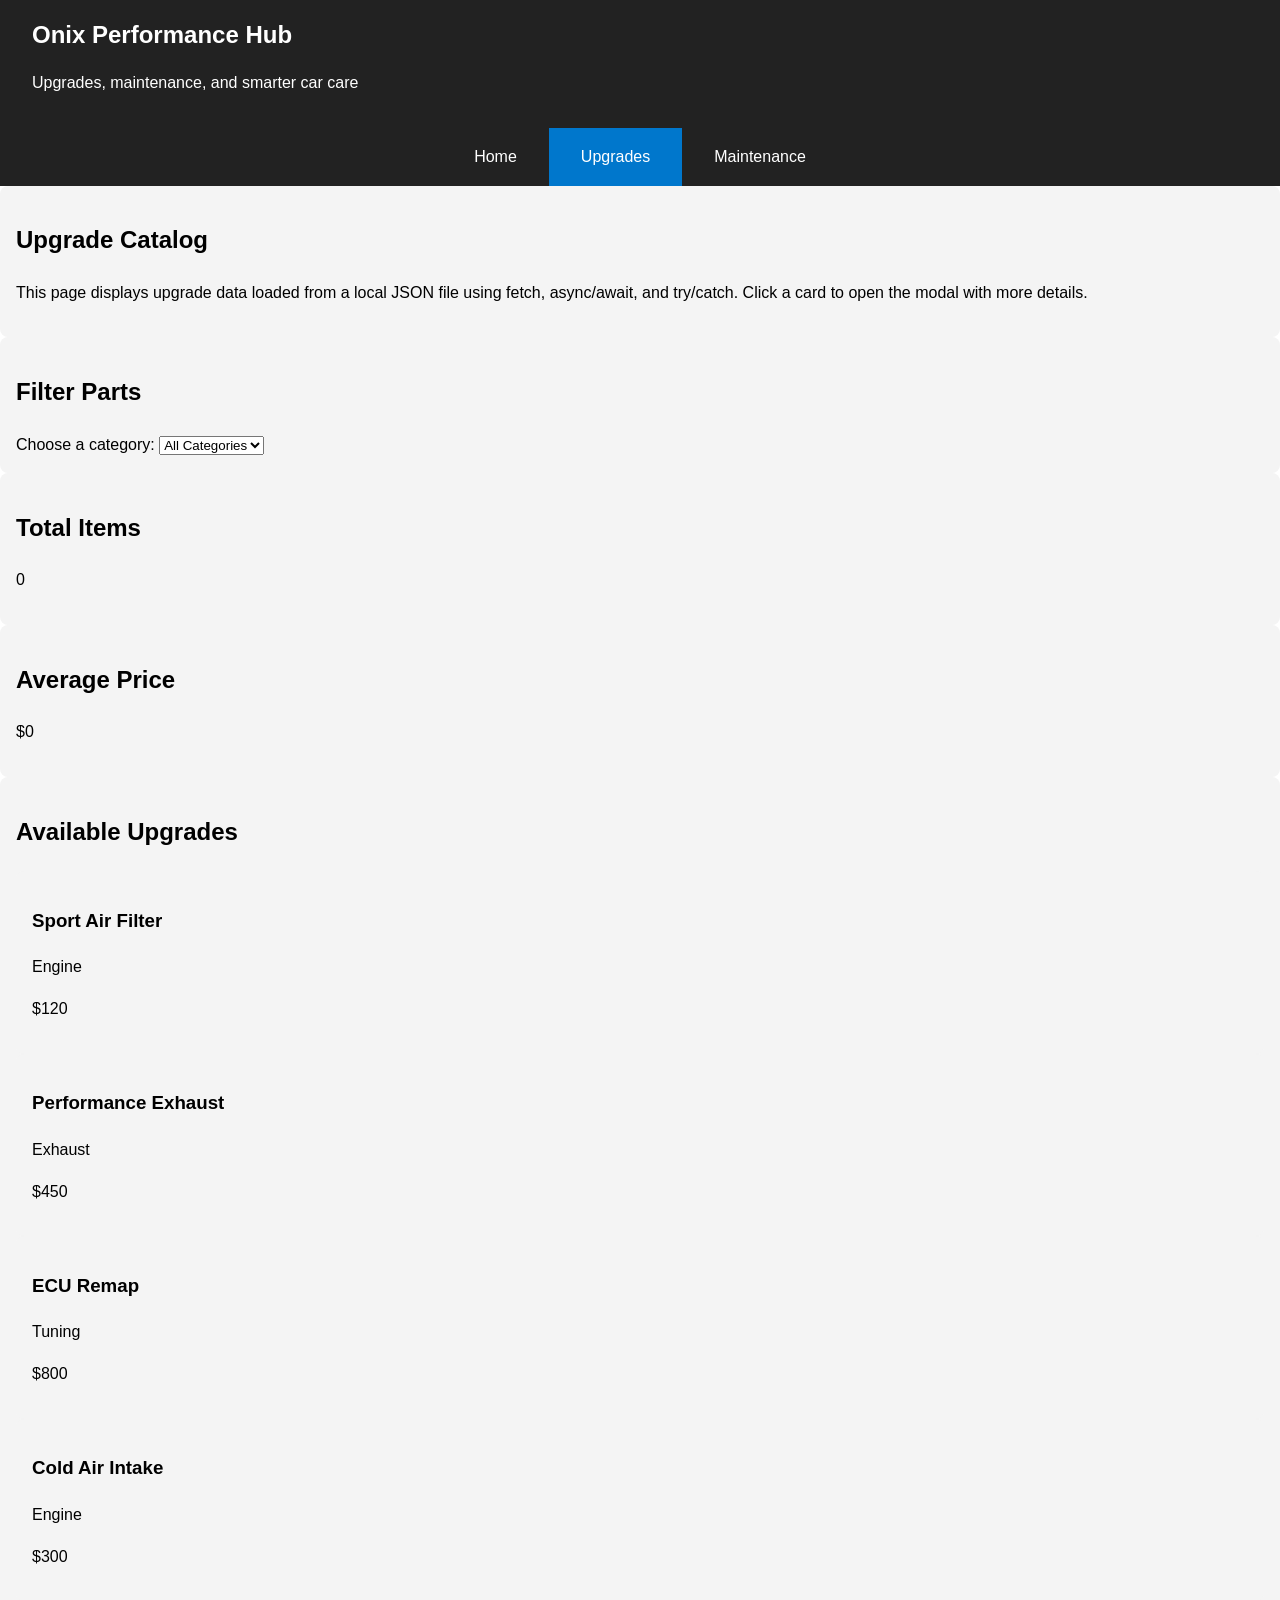
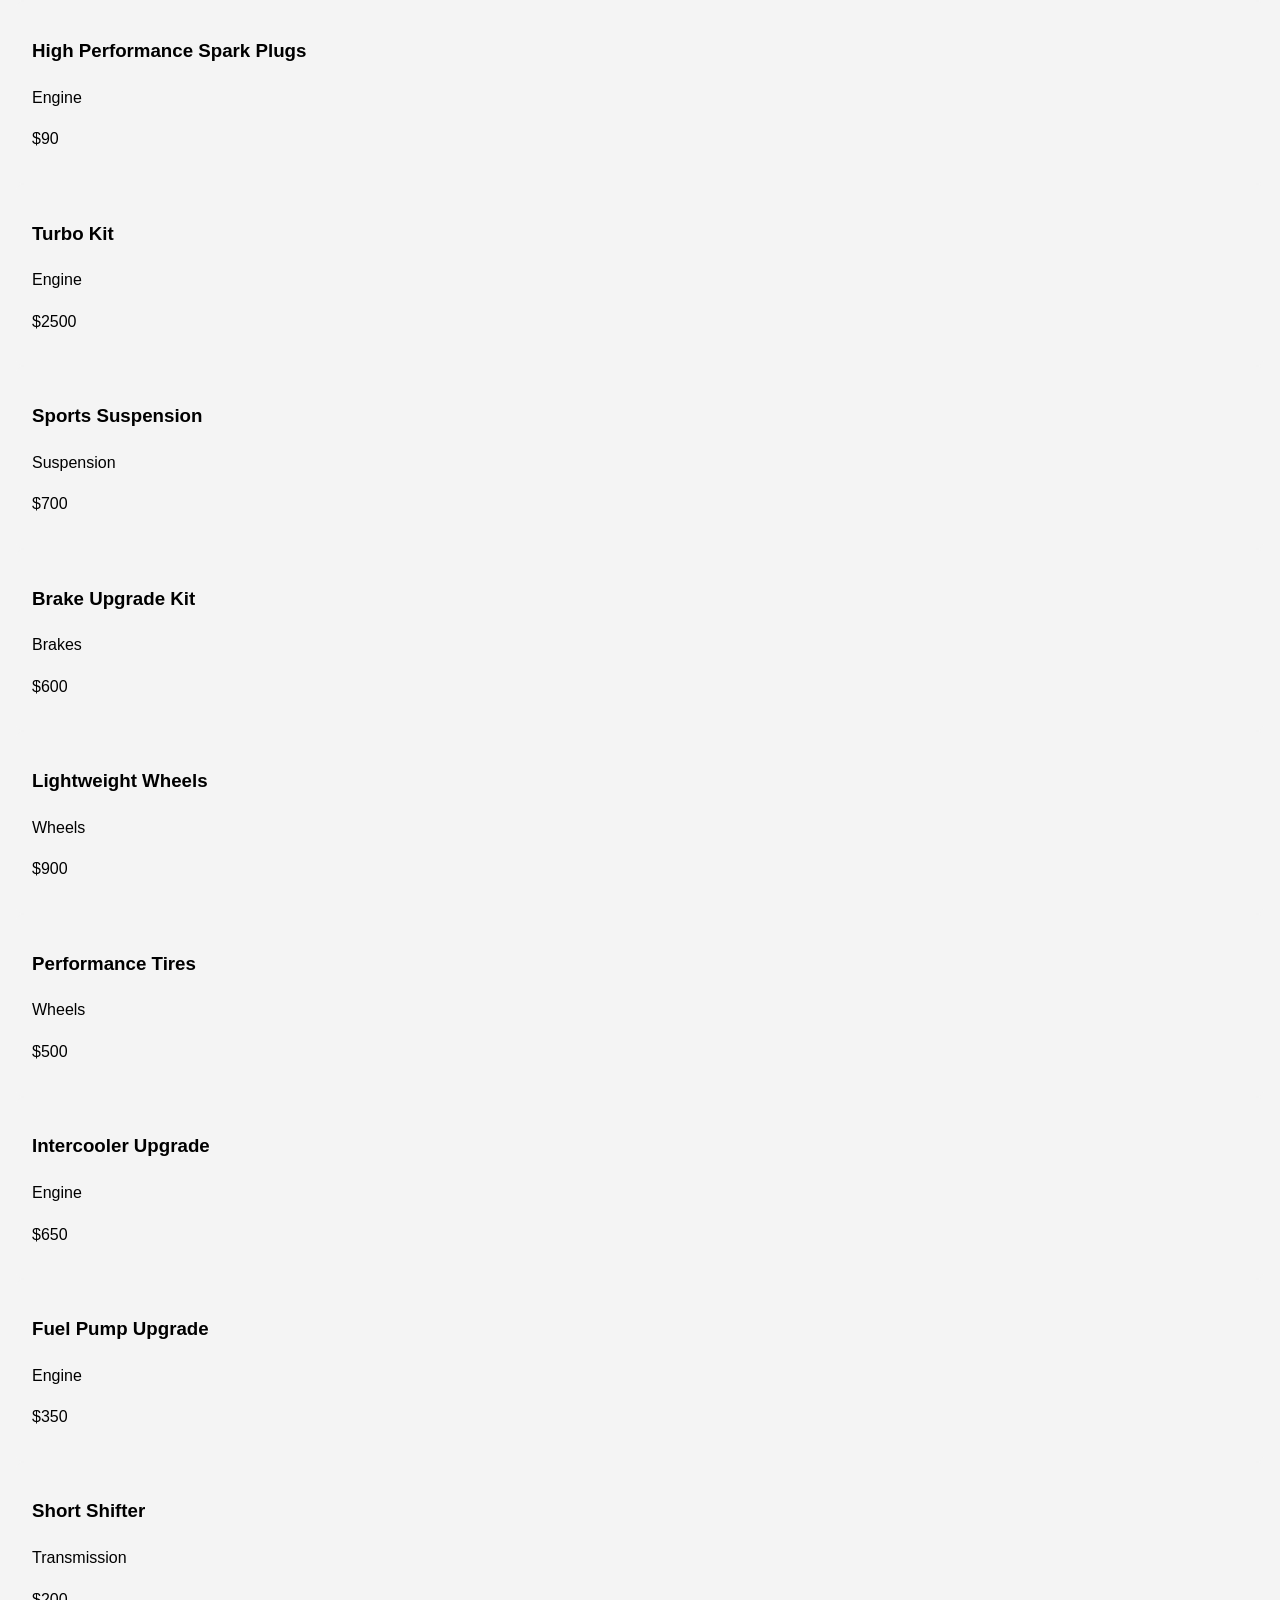
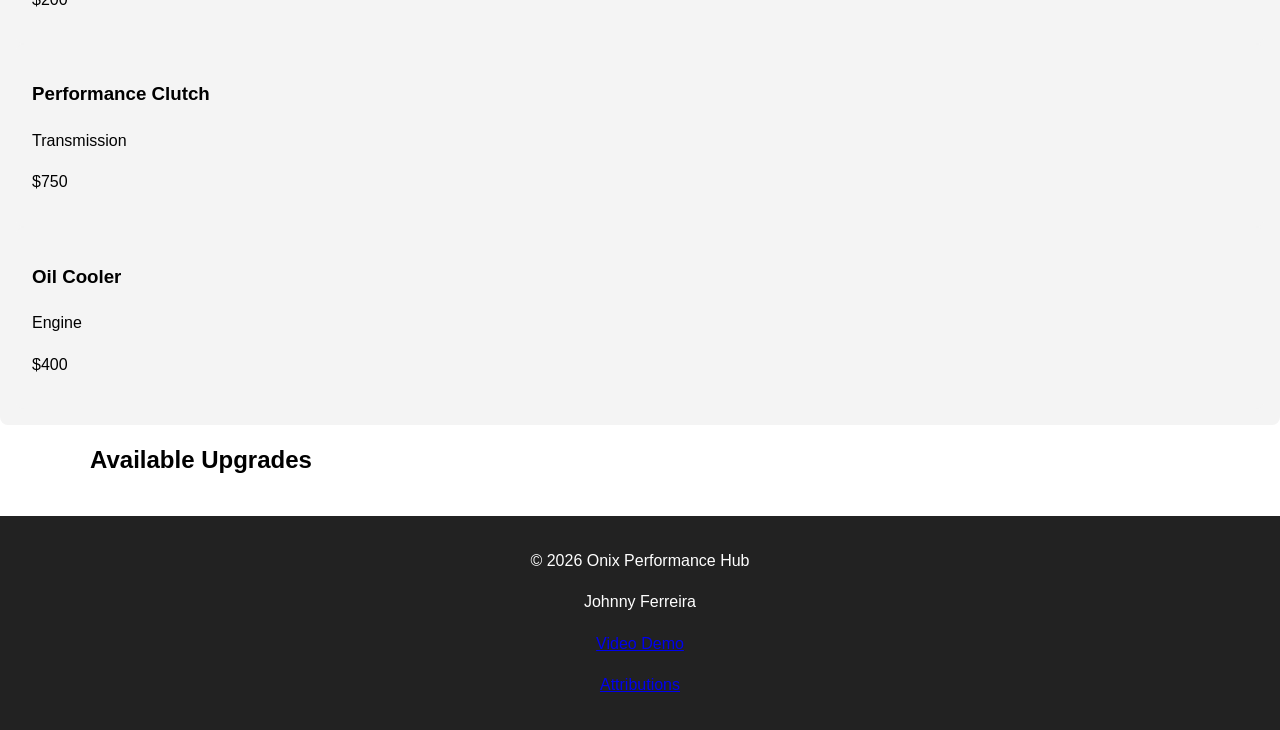
<file: finalproject/upgrades.html>
<!DOCTYPE html>
<html lang="en">

<head>
    <meta charset="UTF-8">
    <meta name="viewport" content="width=device-width, initial-scale=1.0">
    <title>Onix Performance Hub | Upgrades</title>
    <meta name="description" content="Browse Chevrolet Onix upgrade parts with prices, categories, gains, and descriptions in a dynamic catalog.">
    <meta name="author" content="Johnny Ferreira">
    <meta property="og:title" content="Onix Performance Hub | Upgrades">
    <meta property="og:description" content="Browse upgrade ideas and performance parts for Chevrolet Onix owners.">
    <meta property="og:type" content="website">
    <meta property="og:image" content="images/hero-car.webp">
    <meta property="og:url" content="https://johnny00ferreira.github.io/wdd231/chamber/finalproject/upgrades.html">
    <link rel="icon" href="images/favicon.ico">
    <link rel="stylesheet" href="styles/small.css">
    <link rel="stylesheet" href="styles/larger.css">
    
</head>

<body>
    <header>
        <div class="brand">
            <h1>Onix Performance Hub</h1>
            <p class="tagline">Upgrades, maintenance, and smarter car care</p>
        </div>
        <button id="menu" aria-label="Open navigation menu" aria-expanded="false">☰</button>
    </header>

    <nav class="navigation">
        <a href="index.html">Home</a>
        <a href="upgrades.html" class="active">Upgrades</a>
        <a href="maintenance.html">Maintenance</a>
    </nav>

    <main>
        <section class="page-intro card">
            <h2>Upgrade Catalog</h2>
            <p>
                This page displays upgrade data loaded from a local JSON file using fetch, async/await, and try/catch.
                Click a card to open the modal with more details.
            </p>
        </section>

        <section class="controls card">
            <h2>Filter Parts</h2>
            <label for="typeFilter">Choose a category:</label>
            <select id="typeFilter">
                <option value="all">All Categories</option>
            </select>
        </section>

        <section class="stats-grid">
            <div class="card stat-card">
                <h2>Total Items</h2>
                <p id="total-items">0</p>
            </div>
            <div class="card stat-card">
                <h2>Average Price</h2>
                <p id="average-price">$0</p>
            </div>
        </section>

        <section class="card">
            <h2>Available Upgrades</h2>
            <div id="parts-container" class="parts-grid"></div>
        </section>

        <section class="features">
            <h2>Available Upgrades</h2>
            <div id="parts-container" class="grid"></div>
        </section>

        <dialog id="part-details"></dialog>
    </main>

    <footer>
        <p>© <span id="year"></span> Onix Performance Hub</p>
        <p>Johnny Ferreira</p>
        <p><a href="#">Video Demo</a></p>
        <p><a href="#">Attributions</a></p>
    </footer>

    <script src="scripts/navigation.js"></script>
    <script src="scripts/upgrades.js"></script>
    <script>
        document.getElementById("year").textContent = new Date().getFullYear();
    </script>
</body>

</html>
</file>
<file: chamber/styles/small.css>
body {
    font-family: 'Roboto', sans-serif;
    margin: 0;
    padding: 0;
}

/* HEADER */

header {
    display: flex;
    align-items: center;
    justify-content: space-between;
    background: #333;
    color: white;
    padding: 10px 20px;
}

header img {
    width: 80px;
    height: auto;
}

header span {
    font-size: 1.2rem;
    font-weight: bold;
}

/* MENU BUTTON */

#menu {
    background: none;
    border: none;
    font-size: 28px;
    color: white;
    cursor: pointer;
}

/* NAVIGATION */

.navigation {
    display: none;
    background: #444;
    color: white;
    padding: 10px 20px;
    flex-direction: column;
}

.navigation.open {
    display: flex;
}

.navigation a {
    color: #ffffff;
    text-decoration: none;
    padding: 10px;
    border-bottom: 1px solid #555;
}

.navigation a:hover {
    background: #222;
}

.navigation a:focus {
    outline: 2px solid #fff;
}

.navigation a.active {
    font-weight: bold;
    border-bottom: 2px solid white;
}

/* MAIN LAYOUT */

main {
    max-width: 1200px;
    margin: 0 auto;
    padding: 20px;
}

section {
    background: #f4f4f4;
    padding: 20px;
    border-radius: 8px;
}

/* IMAGES */

img {
    max-width: 100%;
    height: auto;
}

.student-photo img {
    max-width: 250px;
    width: 100%;
    border-radius: 10px;
    display: block;
    margin: auto;
}

/* COURSE COMPLETED */

.completed {
    background: #4CAF50;
    color: white;
    padding: 5px;
    border-radius: 4px;
    margin: 2px 0;
}

/* FOOTER */

footer {
    background: #333;
    color: white;
    padding: 20px;
    margin-top: 30px;
    text-align: center;
}

footer a {
    color: white;
    margin: 0 10px;
    text-decoration: none;
}

footer a:hover {
    text-decoration: underline;
}

.social-icons {
    margin-bottom: 10px;
}

.hero img {
    width: 100%;
    height: auto;
}

.hero {
    position: relative;
}

.cta {
    top: 20px;
    left: 20px;
    background: #0077cc;
    color: white;
    padding: 10px 15px;
    text-decoration: none;
    border-radius: 5px;
}

.cta:hover {
    background: #005fa3;
}

.spotlights div {
    border: 1px solid #ccc;
    padding: 1rem;
    margin: 10px;
}

.visually-hidden {
    position: absolute;
    left: -9999px;
}

.join-container {
    display: grid;
    gap: 20px;
}

.join-form label {
    display: block;
    margin-bottom: 10px;
}

.join-form input,
.join-form select,
.join-form textarea {
    width: 100%;
    padding: 8px;
    margin-top: 5px;
}

.join-cards {
    display: grid;
    gap: 15px;
}

.join-card {
    border: 1px solid #ccc;
    padding: 1rem;
    border-radius: 8px;
    text-align: center;

    opacity: 0;
    transform: translateY(20px);
    animation: fadeIn 1s forwards;
}

.join-card:nth-child(2) {
    animation-delay: 0.2s;
}

.join-card:nth-child(3) {
    animation-delay: 0.4s;
}

.join-card:nth-child(4) {
    animation-delay: 0.6s;
}

@keyframes fadeIn {
    to {
        opacity: 1;
        transform: translateY(0);
    }
}

/* MODAL */
dialog {
    border-radius: 10px;
    padding: 20px;
}
</file>
<file: chamber/styles/larger.css>
@media (min-width: 640px) {

    #menu {
        display: none;
    }

    .navigation {
        display: flex;
        flex-direction: row;
        justify-content: center;
        gap: 20px;
    }

    #members.grid {
        display: grid;
        grid-template-columns: repeat(3, 1fr);
        gap: 20px;
    }

}

@media (min-width: 768px) {

    main {
        display: grid;
        grid-template-columns: 1fr 1fr;
        gap: 20px;
    }

    .hero {
        grid-column: span 2;
    }

    .join-container {
        grid-template-columns: 2fr 1fr;
    }
}
</file>
<file: finalproject/styles/small.css>
body {
    font-family: Arial, sans-serif;
    margin: 0;
    line-height: 1.6;
}


header {
    display: flex;
    justify-content: space-between;
    align-items: center;
    background: #222;
    color: white;
    padding: 1rem;
}

header h1 {
    font-size: 1.3rem;
    margin: 0;
}

#menu {
    font-size: 24px;
    background: none;
    border: none;
    color: white;
    cursor: pointer;
}

.navigation {
    display: none;
    flex-direction: column;
    background: #222;
}

.navigation.open {
    display: flex;
}

.navigation a {
    color: #ffffff;
    padding: 1rem;
    text-decoration: none;
}

.navigation a:hover {
        background: #005fa3;
 }

.navigation a.active {
    background: #0077cc;
    color: #ffffff;
}

.hero {
    position: relative;
}

.hero img {
    width: 100%;
    height: auto;
    display: block;
    filter: brightness(60%);
}

.hero-text {
    position: absolute;
    top: 20%;
    left: 20px;
    color: white;
    max-width: 90%;
}

.hero-text h2 {
    margin: 0;
    font-size: 1.5rem;
}

.hero-text p {
    margin: 10px 0;
}

.btn {
    background: #0077cc;
    color: #ffffff;
    padding: 10px 15px;
    text-decoration: none;
    border-radius: 5px;
    display: inline-block;
}

.btn:hover {
    background: #005fa3;
}


.features {
    padding: 1rem;
}

.features h2 {
    margin-top: 0;
}

.grid {
    display: grid;
    gap: 1rem;
}

.card {
    background: #f4f4f4;
    padding: 1rem;
    border-radius: 8px;
}

.visually-hidden {
    position: absolute;
    left: -9999px;
}
.logo {
    display: flex;
    align-items: center;
    gap: 10px;
}

.logo img {
    width: 40px;
    height: 40px;
}

.logo span {
    font-size: 1.2rem;
    font-weight: bold;
}

footer {
    background: #222;
    color: white;
    text-align: center;
    padding: 1rem;
}
</file>
<file: finalproject/styles/larger.css>
@media (min-width: 768px) {

    #menu {
        display: none;
    }

    .navigation {
        display: flex;
        flex-direction: row;
        justify-content: center;
    }

    .navigation a {
        padding: 1rem 2rem;
    }

    .hero-text {
        top: 35%;
        left: 60px;
        max-width: 500px;
    }

    .hero-text h2 {
        font-size: 2rem;
    }

    .hero-text p {
        font-size: 1.1rem;
    }

    .grid {
        grid-template-columns: repeat(3, 1fr);
    }

    .features {
        max-width: 1100px;
        margin: 0 auto;
    }

    header {
        padding: 1rem 2rem;
    }

    header h1 {
        font-size: 1.5rem;
    }
}
</file>
<file: chamber/styles/directory.css>
.view-buttons {
    margin-bottom: 20px;
}


#members.grid {
    display: grid;
    grid-template-columns: repeat(auto-fit, minmax(250px, 1fr));
    gap: 20px;
}

.member {
    border: 1px solid #ccc;
    padding: 15px;
    text-align: center;
}

.member img {
    width: 100%;
    height: auto;
}


#members.list {
    display: block;
}

#members.list .member {
    display: flex;
    flex-direction: column;
    border-bottom: 1px solid #ccc;
    padding: 10px 0;
}

#members.list img {
    display: none;
}
</file>
<file: chamber/styles/discover.css>
.cards-container {
    display: grid;
    gap: 1.5rem;
    padding: 1rem;

   
    grid-template-columns: 1fr;
    grid-template-areas:
        "card1"
        "card2"
        "card3"
        "card4"
        "card5"
        "card6"
        "card7"
        "card8";
}


.card:nth-child(1) {
    grid-area: card1;
}

.card:nth-child(2) {
    grid-area: card2;
}

.card:nth-child(3) {
    grid-area: card3;
}

.card:nth-child(4) {
    grid-area: card4;
}

.card:nth-child(5) {
    grid-area: card5;
}

.card:nth-child(6) {
    grid-area: card6;
}

.card:nth-child(7) {
    grid-area: card7;
}

.card:nth-child(8) {
    grid-area: card8;
}

@media (min-width: 641px) {
    .cards-container {
        grid-template-columns: 1fr 1fr;
        grid-template-areas:
            "card1 card2"
            "card3 card4"
            "card5 card6"
            "card7 card8";
    }
}


@media (min-width: 1025px) {
    .cards-container {
        grid-template-columns: repeat(4, 1fr);
        grid-template-areas:
            "card1 card2 card3 card4"
            "card5 card6 card7 card8";
    }
}

.card {
    border: 1px solid #ccc;
    padding: 1rem;
    border-radius: 12px;
    text-align: center;
    background: white;
    transition: 0.2s;
}

.card:hover {
    transform: translateY(-5px);
    box-shadow: 0 5px 15px rgba(0, 0, 0, 0.1);
}

.card img {
    width: 100%;
    max-width: 300px;
    height: 200px;
    object-fit: cover;
    border-radius: 8px;
}

#visitor-message {
    background: #eee;
    padding: 1rem;
    margin: 1rem auto;
    max-width: 1200px;
    text-align: center;
    font-weight: bold;
    border-radius: 8px;
}
</file>
